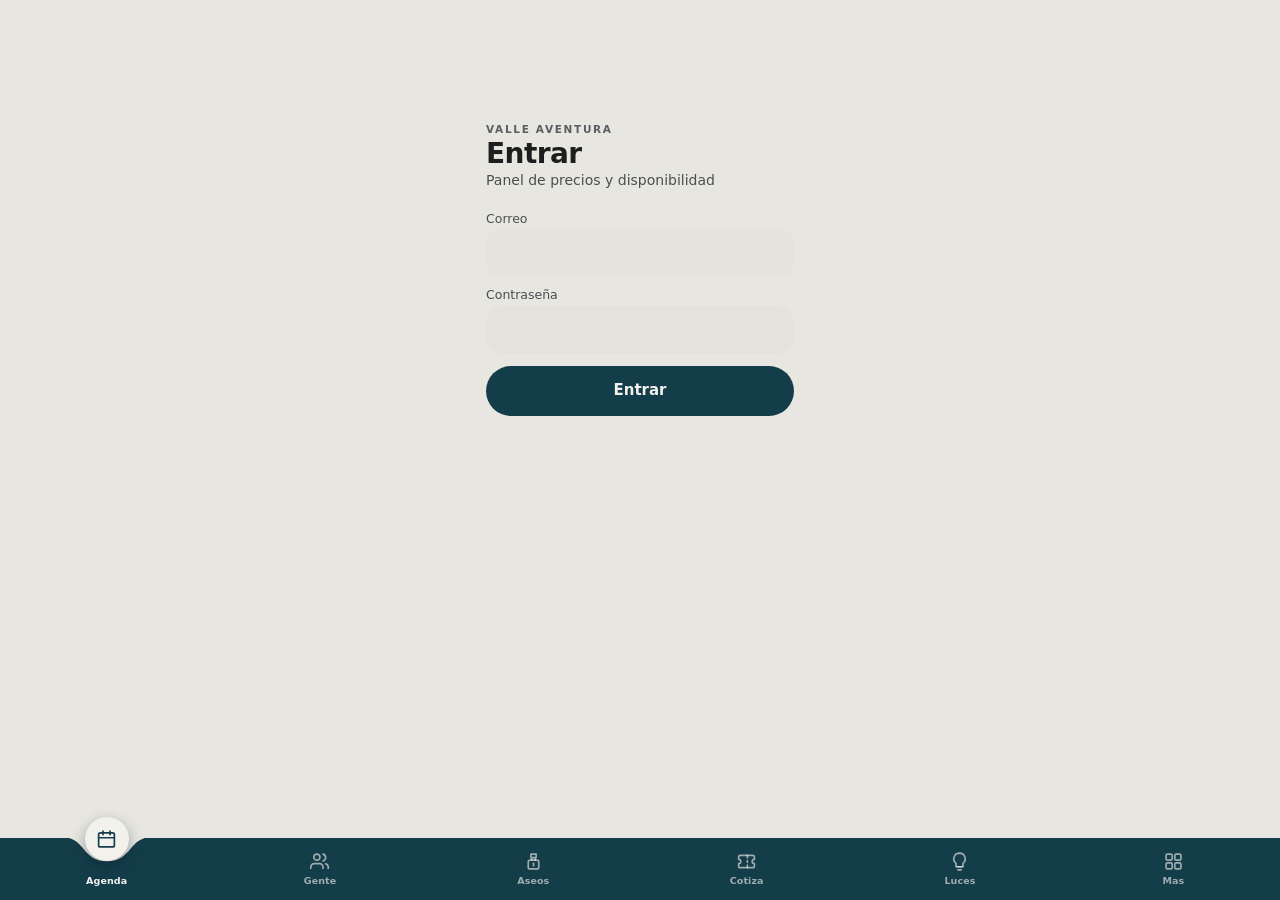
<file: index.html>
<!doctype html>
<html lang="es">
<head>
<meta charset="utf-8">
<meta name="viewport" content="width=device-width, initial-scale=1, viewport-fit=cover">
<meta name="theme-color" content="#E4EDE1">
<meta name="apple-mobile-web-app-capable" content="yes">
<meta name="apple-mobile-web-app-status-bar-style" content="default">
<title>Valle Aventura · Panel</title>
<link rel="manifest" href="manifest.webmanifest">
<!-- El `?v=` no es decoración: es lo único que la caché del teléfono no puede
     ignorar. Sin él, el service worker servía a veces el código de hace tres
     despliegues y el panel quedaba con mitad nuevo y mitad viejo, sin avisar.
     Al cambiar el número cambia la dirección, y una dirección nueva no está en
     ninguna caché. Se sube junto con `LZ_VER` de `luces.js`, que lo enseña en
     una esquina del mapa para poder comprobarlo de un vistazo. -->
<link rel="stylesheet" href="tokens.css?v=38">
<link rel="stylesheet" href="styles.css?v=38">
<!-- El pallet va en su propio archivo por tamaño, no por color: consume
     los mismos tokens que el resto, así que la paleta se sigue cambiando
     desde tokens.css y nada más. -->
<link rel="stylesheet" href="pallet.css?v=38">
</head>
<body>
<!--
TESIS: Una herramienta de montaña que se usa de pie, con una mano y a veces al
sol. No es un dashboard: no hay nada que "monitorizar", hay cosas que hacer hoy.
Rechaza la tarjeta blanca con acento azul de Guesty y Smoobu, y rechaza la app
verde de naturaleza que la palabra "montaña" hace escribir sola.

MUNDO PROPIO: Fondo #E7E6E0 y tarjetas crema #F2F1EC a 24 px de radio con una
sombra suave. UN SOLO ACENTO, el teal #143D4A, con su piel pálida #DDE7EA para
los fondos. Píldoras de 46 px, campos de 48 sobre #E4E3DC, rótulos de sección en
versalitas de 10.5 px con .16em de tracking. Tipografía del sistema, siempre.

No hay color de alarma en esta paleta: lo urgente se dice con peso y con la
palabra, y borrar lleva el color solo en la letra, nunca en un fondo rojo. Los
colores de marca (WhatsApp, Airbnb, Instagram) existen únicamente dentro de la
insignia de su canal, jamás como fondo de una acción.

HISTORIA: Ves quién entra y quién sale hoy, tocas una fecha para mirar cómo
viene, y anotas la reserva con quién es, por dónde llegó y qué pagó.

PRIMER VIEWPORT: Hoy arriba, en un solo bloque con los tres grupos. El
calendario debajo, con tres rayas por día —una por cabaña, siempre en el mismo
orden—. La acción primaria (+ Reservar) aparece al tocar un día, no antes.

REGLAS QUE NO SE NEGOCIAN
  · Ningún vacío se deja en blanco: siempre dice por qué está vacío. Un hueco
    mudo no se distingue de un fallo, y aquí uno escondió un error durante meses.
  · Cada sección de Finanzas nombra el mes del que habla.
  · Cualquier capa a pantalla completa va por encima de `nav.tabs` (z-index 70)
    y además la esconde: si no, se come los últimos 62 px, que es donde está el
    botón que cierra la acción.
  · Se mide en 390×844. En ancho de escritorio la hoja se centra por media query
    y los fallos de la barra no se reproducen.
  · Cero emojis. Iconos de Lucide, trazo 1.9.

DE DÓNDE SALE: Claude Design, 1-sep-2026. Las 60 pantallas dibujadas y medidas
están en `panel-rediseno/panel.html`, y sus tokens en `panel-rediseno/base.css`
— que es de donde vino `tokens.css`. Ahí se mira antes de inventar un valor.
-->

<!-- ── Login ─────────────────────────────────────────────────────────────── -->
<!-- La misma cabecera de las pantallas de dentro (marca / título / subtítulo
     en columna, lámina `#entrar` de panel-rediseno): que entrar se parezca a
     estar dentro es lo que hace que no se sienta un formulario prestado. -->
<div id="login" class="login" hidden>
  <div class="cabecera-txt">
    <span class="marca">Valle Aventura</span>
    <h1 class="titulo">Entrar</h1>
    <p class="sub subtitulo">Panel de precios y disponibilidad</p>
  </div>
  <div id="login-error" class="aviso error" hidden></div>
  <form id="form-login">
    <div class="campo">
      <label for="email">Correo</label>
      <input type="email" id="email" autocomplete="username" required>
    </div>
    <div class="campo">
      <label for="clave">Contraseña</label>
      <input type="password" id="clave" autocomplete="current-password" required>
    </div>
    <button class="ancho alto" type="submit">Entrar</button>
  </form>
</div>

<!-- ── Aplicación ────────────────────────────────────────────────────────── -->
<div id="app" hidden>
  <header>
    <h1>Valle Aventura</h1>
    <p id="sub-header">Precios y disponibilidad<span id="version-panel" style="opacity:.45;font-size:10px;margin-left:8px"></span></p>
  </header>

  <main>
    <!-- CALENDARIO -->
    <section id="vista-calendario">
      <!-- Lo primero de la pantalla es el día de hoy: quién llega, quién se va
           y quién se queda. Es lo que se mira al abrir el panel en la mañana, y
           tenerlo que buscar en el calendario era un paso de más. -->
      <h2 class="titulo-seccion" id="titulo-hoy">Hoy</h2>
      <div id="movimiento-hoy"></div>


      <div class="tarjeta">
        <!-- Mes para planificar, semana para trabajar: la cuadrícula responde
             "¿queda algo el 22?" y la lista vertical responde "¿cómo viene esta
             semana?". Son dos preguntas distintas, no dos gustos.
             El filtro de cabaña va aquí y no en su propia tarjeta: está en "Las
             3" el 95% del tiempo, y una tarjeta entera para eso empujaba el
             calendario media pantalla hacia abajo. -->
        <div class="fila-vistas">
          <div class="segmentado" role="tablist">
            <button type="button" role="tab" data-cal="mes"    aria-selected="true">Mes</button>
            <button type="button" role="tab" data-cal="semana" aria-selected="false">Semana</button>
          </div>
          <select id="sel-cabana" aria-label="Filtrar por cabaña"></select>
        </div>
        <div class="mes-nav">
          <button type="button" id="mes-antes" aria-label="Anterior">‹</button>
          <span class="titulo" id="mes-titulo"></span>
          <button type="button" id="mes-despues" aria-label="Siguiente">›</button>
        </div>
        <div class="grilla" id="grilla-dow"></div>
        <div class="grilla" id="grilla-dias"></div>
        <div id="lista-semana" hidden></div>
        <div class="leyenda" id="leyenda-una" hidden>
          <span><i style="background:var(--ocupado)"></i>Bloqueado por ti</span>
          <span><i style="background:var(--airbnb)"></i>Airbnb</span>
          <span><i style="background:var(--parcial)"></i>Seleccionado</span>
          <span><i class="pt-hoy"></i>Hoy</span>
        </div>
        <!-- La leyenda explica las RAYAS, que es lo que ahora hay que saber
             leer: cada día lleva una por cabaña y siempre en el mismo orden,
             así una estadía se sigue a lo largo de la semana. Antes describía
             solo el color de fondo del día, que ya no es el dato principal. -->
        <div class="leyenda" id="leyenda-conjunto">
          <span><i class="raya-ley libre"></i>Libre</span>
          <span><i class="raya-ley ocupada"></i>Ocupada</span>
          <span><i class="raya-ley airbnb"></i>Airbnb</span>
          <span><i class="pt-hoy"></i>Hoy</span>
          <span class="leyenda-nota">Tres rayas por día: Shangri-la, El Chueco, Nevados</span>
        </div>
      </div>

      <!-- Barra del día: tocar el calendario es MIRAR, no reservar. Muestra
           cómo está ese día; reservar empieza con el botón +, y recién ahí se
           pide el día de salida. -->
      <div class="tarjeta barra-sel" id="caja-seleccion" hidden>
        <div class="cabecera-sel">
          <p id="texto-seleccion"></p>
          <button type="button" class="mas" id="btn-modo-reserva">
            <span aria-hidden="true">+</span> Reservar
          </button>
        </div>
        <div class="fila" id="acciones-sel" hidden>
          <button type="button" class="secundario" id="btn-limpiar-sel">Cancelar</button>
          <button type="button" id="btn-buscar-disp">Buscar disponibilidad</button>
        </div>
        <!-- Lo que ya está tomado en esas fechas, y por quién. Se ve sin tener
             que buscar: si falla la que el cliente pidió, la respuesta ("está
             tomada hasta el 18") ya está en pantalla. -->
        <div class="ocupadas" id="ocupadas-sel" hidden></div>
      </div>
      <!-- Aquí vivía "Reservas de este mes". Se quitó: ocupaba el 38% de la
           pantalla listando por tercera vez lo mismo que ya muestran la vista
           Semana (por día, con entrada y salida) y las ocupadas del día. -->
    </section>

    <!-- ASEOS -->
    <!-- La pantalla de quien cuida las cabañas, no la de quien vende. Lo que
         necesita es una lista de qué hay que limpiar y cuándo, no un
         calendario: por eso va desde hoy hacia adelante y no por meses. -->
    <!-- Quien esta alojado ahora, y todo lo que pide desde la app.
         Va antes que Aseos porque es lo unico de aqui que exige respuesta:
         un huesped esperando pellet un domingo por la noche no puede quedar
         detras de la planilla de limpieza. -->
    <section id="vista-huespedes" hidden>
      <h2 class="titulo-seccion">Alojados ahora</h2>
      <div id="hu-alojados" class="hu-lista"></div>

      <!-- Los que ya pagaron pero todavia no llegan. Van aparte de "alojados"
           porque lo que se hace con ellos es otra cosa: confirmarles la reserva,
           no atenderlos. Sin esta lista, el boton de confirmar solo servia para
           gente que ya estaba durmiendo en la cabana. -->
      <h2 class="titulo-seccion" style="margin-top:26px">Llegan pronto</h2>
      <div id="hu-porllegar" class="hu-lista"></div>

      <h2 class="titulo-seccion" style="margin-top:26px">Solicitudes</h2>
      <div id="hu-filtros" class="hu-filtros">
        <button type="button" data-filtro="pendientes" aria-selected="true">Pendientes</button>
        <button type="button" data-filtro="todas"      aria-selected="false">Todas</button>
      </div>
      <div id="hu-solicitudes" class="hu-lista"></div>
    </section>

    <!-- LUCES -->
    <!-- Destino propio, no un bloque dentro de Agenda. Es una pantalla a la que
         se VA: se abre para encender o apagar algo, no de pasada mientras se
         mira quién llega, y mezclada con la agenda del día estorbaba las dos.
         La tinaja aparece aquí también aunque se encienda sola: hay noches en
         que se usa sin turno, y no tener el botón obliga a subir a la máquina.
         Lo arma entero el JS: qué cabañas salen depende de qué se etiquetó. -->
    <section id="vista-luces" hidden></section>

    <!-- Ajustes de notificaciones. Vive aqui y no en un menu escondido porque
         es lo primero que hay que hacer al instalar el panel en un telefono
         nuevo, y porque apagar una categoria tiene que ser facil. -->
    <section id="vista-cotizaciones" hidden>
      <div id="aviso-cotizaciones-top"></div>
      <div class="tarjeta">
        <h2>Cotizaciones</h2>
        <p class="nota-campo">
          Para el precio que cierras por WhatsApp. Se genera un código
          y el cliente paga online con ese valor.
        </p>
        <div id="lista-cotizaciones"></div>
        <div id="aviso-cotizaciones"></div>
        <!-- Es LA acción de esta pantalla, así que va en primario. En gris
             competía con las tarjetas y no se distinguía de un dato más. -->
        <button class="ancho alto" type="button" id="btn-nueva-cotizacion">
          + Nueva cotización
        </button>
      </div>
    </section>

    <section id="vista-avisos" hidden></section>

    <!-- Que ha hecho Atlas con las reservas de Airbnb. Se pinta entera
         desde app.js, igual que Luces y Avisos. -->
    <section id="vista-atlas" hidden></section>

    <section id="vista-aseos" hidden>
      <h2 class="titulo-seccion">Aseos · próximos 30 días</h2>
      <div class="tarjeta"><div id="tl-aseos"></div></div>
      <div id="lista-aseos"></div>
    </section>

    <!-- TAREAS -->
    <!-- Lo que nadie deduce de una reserva: comprar pellet, revisar la caldera.
         Una sola tarjeta: el filtro va arriba porque manda sobre las dos listas
         que tiene debajo, y las hechas de la semana se quedan a la vista para
         poder desmarcar lo que se dio por hecho por error. -->
    <section id="vista-tareas" hidden>
      <h2 class="titulo-seccion">Tareas</h2>
      <div class="tarjeta">
        <div class="ta-cabecera">
          <select id="ta-filtro" aria-label="Filtrar por cabaña">
            <option value="todas">Todas</option>
          </select>
          <button type="button" id="btn-nueva-tarea">Nueva tarea</button>
        </div>
        <div id="ta-aviso"></div>
        <div id="ta-pendientes"></div>
        <div id="ta-bloque-hechas" hidden>
          <h3 class="ta-hechas-titulo">Hechas · últimos 7 días</h3>
          <div id="ta-hechas"></div>
        </div>
      </div>
    </section>

    <!-- FINANZAS -->
    <section id="vista-finanzas" hidden>
      <div class="tarjeta">
        <h2 id="titulo-finanzas">Del mes</h2>
        <div id="resumen-finanzas"></div>
      </div>
      <div class="tarjeta">
        <h2 id="titulo-tinaja">Tinaja</h2>
        <div id="tinaja-finanzas"></div>
      </div>
      <!-- Pellet. Va en Finanzas porque es gasto, pero la cifra que más se mira
           no es la plata: es cuántos sacos quedan en bodega. -->
      <div class="tarjeta">
        <h2>Pellet en bodega</h2>
        <div id="pellet-bodega"></div>
        <div class="fila" style="margin-top:var(--e4)">
          <button type="button" class="secundario" id="btn-contar-pellet">Contar bodega</button>
          <button type="button" id="btn-mover-pellet">Anotar sacos</button>
        </div>
      </div>

      <div class="tarjeta">
        <h2 id="titulo-pellet-mes">Pellet por cabaña</h2>
        <div id="pellet-cabanas"></div>
      </div>

      <div class="tarjeta">
        <h2 id="titulo-canales">Por dónde entró</h2>
        <div id="canales-finanzas"></div>
      </div>
    </section>

    <!-- TARIFAS -->
    <section id="vista-tarifas" hidden>
      <div id="aviso-tarifas"></div>

      <div class="tarjeta">
        <h2>Valor base</h2>
        <div class="campo">
          <label for="precio-base">Valor base (hasta <span id="lbl-incluidas">5</span> personas)</label>
          <input type="number" id="precio-base" inputmode="numeric" step="1000">
        </div>
        <div class="campo">
          <label for="persona-extra">Por cada persona adicional</label>
          <input type="number" id="persona-extra" inputmode="numeric" step="500">
        </div>
        <p class="nota-campo">
          Se mantiene aunque vengan menos personas.
        </p>
        <p class="nota-campo" id="nota-base"></p>
        <button class="ancho" type="button" id="btn-guardar-precio">Guardar</button>
      </div>

      <div class="tarjeta">
        <h2>Temporadas</h2>
        <p class="nota-campo">
          Se repiten todos los años. Las fechas que no cubra
          ninguna se cobran al valor base.
        </p>
        <div id="barra-anio"></div>
        <div id="lista-temporadas"></div>
        <div id="aviso-temporadas"></div>
        <button class="secundario ancho" type="button" id="btn-nueva-temporada">
          Añadir temporada
        </button>
      </div>



      <div class="tarjeta">
        <h2>Reglas</h2>
        <div class="fila">
          <div class="campo">
            <label for="min-noches">Mínimo de noches</label>
            <input type="number" id="min-noches" inputmode="numeric" min="1">
          </div>
          <div class="campo">
            <label for="anticipo">Anticipo (%)</label>
            <input type="number" id="anticipo" inputmode="numeric" min="0" max="100">
          </div>
        </div>
        <div class="fila">
          <div class="campo">
            <label for="personas-incluidas">Personas incluidas</label>
            <input type="number" id="personas-incluidas" inputmode="numeric" min="1">
          </div>
          <div class="campo">
            <label for="check-in">Check-in</label>
            <input type="time" id="check-in">
          </div>
        </div>
        <div class="fila">
          <div class="campo">
            <label for="check-out">Check-out</label>
            <input type="time" id="check-out">
          </div>
          <div class="campo">
            <label for="edad-nino">Niño hasta los</label>
            <input type="number" id="edad-nino" inputmode="numeric" min="0" max="17">
          </div>
        </div>
        <p class="lista-vacia" style="padding:0;text-align:left;margin-bottom:var(--e3)">
          Los niños de esa edad o menos ocupan lugar pero no pagan recargo.
          Las mascotas no cobran ni ocupan capacidad.
        </p>
        <div class="fila">
          <div class="campo">
            <label for="precio-tinaja">Tinaja (por estadía)</label>
            <input type="number" id="precio-tinaja" inputmode="numeric" step="1000">
          </div>
          <div class="campo">
            <label for="tinaja-horas">Dura (horas)</label>
            <input type="number" id="tinaja-horas" inputmode="numeric" min="1" max="12">
          </div>
        </div>
        <p class="lista-vacia" style="padding:0;text-align:left;margin-bottom:var(--e3)">
          Hay una sola tinaja para las tres cabañas: al reservar un turno el panel
          avisa si se pisa con otro.
        </p>
        <button class="ancho" type="button" id="btn-guardar-reglas">Guardar reglas</button>
      </div>

      <!-- El cotizador vive aquí y ya no es una pestaña propia: no es un sitio
           al que se va, es la forma de comprobar que lo de arriba quedó bien
           cargado. Y para responder un precio, el calendario ya cotiza en tres
           toques sin guardar nada. -->
      <div class="tarjeta">
        <h2>Probar un precio</h2>
        <p class="lista-vacia" style="padding:0 0 var(--e3);text-align:left">
          Calcula igual que el bot de WhatsApp. Sirve para comprobar un precio
          antes de que lo diga él.
        </p>
        <div class="campo">
          <label for="cot-cabana">Cabaña</label>
          <select id="cot-cabana"></select>
        </div>
        <div class="fila">
          <div class="campo">
            <label for="cot-entrada">Entrada</label>
            <input type="date" id="cot-entrada">
          </div>
          <div class="campo">
            <label for="cot-salida">Salida</label>
            <input type="date" id="cot-salida">
          </div>
        </div>
        <div class="fila">
          <div class="campo">
            <label for="cot-adultos">Adultos</label>
            <input type="number" id="cot-adultos" inputmode="numeric" min="1" value="4">
          </div>
          <div class="campo">
            <label for="cot-ninos">Niños (hasta 11)</label>
            <input type="number" id="cot-ninos" inputmode="numeric" min="0" value="0">
          </div>
        </div>
        <button class="ancho" type="button" id="btn-cotizar">Cotizar</button>
      </div>

      <div id="resultado-cotizacion"></div>
    </section>
  </main>


  <!-- ── Ventana de reserva ──────────────────────────────────────────────── -->
  <!-- Un solo contenedor para los dos pasos: elegir cabaña, y luego los datos.
       El contenido lo arma el JS para que nunca se vean los dos a la vez. -->
  <div class="modal" id="modal" hidden>
    <div class="modal-caja" role="dialog" aria-modal="true" aria-labelledby="modal-titulo">
      <div class="modal-cabecera">
        <div style="min-width:0">
          <h3 id="modal-titulo"></h3>
          <p id="modal-sub"></p>
        </div>
        <button type="button" class="cerrar" id="modal-cerrar" aria-label="Cerrar">×</button>
      </div>
      <div class="modal-cuerpo" id="modal-cuerpo"></div>
    </div>
  </div>

  <!-- Cuatro destinos, uno por trabajo: lo que pasa, lo que hay que limpiar, lo
       que entró y lo que cuesta. El cotizador sigue sin ser un destino: es una
       herramienta de Precios. -->
  <nav class="tabs" role="tablist" aria-label="Secciones">
    <span id="hu-badge" class="hu-badge" hidden></span>
  </nav>
</div>

<script src="config.js?v=38"></script>
<script src="pallet.js?v=38"></script>
<!-- El mapa del complejo, antes que `app.js` para que `LZ` ya exista cuando
     arranca el panel. Es el diseño de Claude Design portado a JavaScript a
     secas: sus estilos y posiciones van tal cual, solo cambia el motor. -->
<script src="luces.js?v=38"></script>
<script src="app.js?v=38"></script>
<script src="menu.js?v=38"></script>
</body>
</html>
</file>
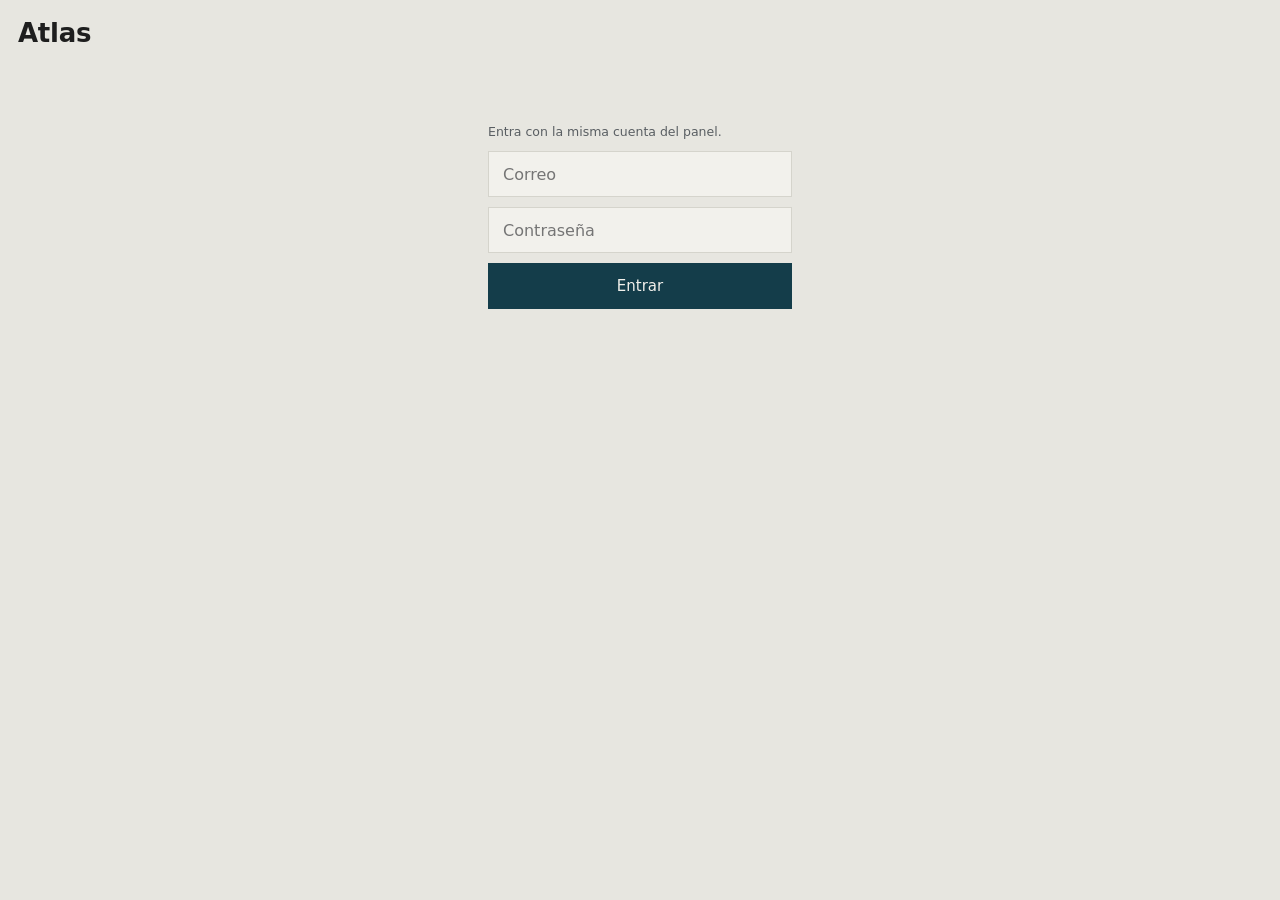
<file: atlas/index.html>
<!doctype html>
<html lang="es">
<head>
<meta charset="utf-8">
<meta name="viewport" content="width=device-width, initial-scale=1, viewport-fit=cover">
<title>Atlas</title>

<!-- `scope` es /atlas/, asi que al instalarla queda como una app aparte del
     panel: icono propio, ventana propia y su propio service worker. Comparten
     dominio y sesion, que es justo lo comodo — se inicia sesion una vez. -->
<link rel="manifest" href="manifest.webmanifest?v=33">
<meta name="theme-color" content="#143D4A">
<meta name="apple-mobile-web-app-capable" content="yes">
<meta name="apple-mobile-web-app-status-bar-style" content="black-translucent">
<meta name="apple-mobile-web-app-title" content="Atlas">
<link rel="apple-touch-icon" href="apple-touch-icon.png">

<!-- La paleta vive en el panel y se lee de ahi. Duplicarla seria tener dos
     identidades visuales que se separan a la primera que alguien retoque una. -->
<link rel="stylesheet" href="../tokens.css?v=33">
<link rel="stylesheet" href="estilos.css?v=33">
</head>
<body>

<header class="cabecera">
  <h1>Atlas</h1>
  <span id="estado-punto" class="punto desconocido" title="Estado"></span>
</header>

<main id="app" hidden>
  <section id="estado" class="tarjeta-estado desconocido">
    <div>
      <b id="estado-titulo">Cargando…</b>
      <div class="sub" id="estado-sub"></div>
    </div>
  </section>

  <!-- Debajo del estado y mas discreto que el: es un ajuste que se toca una
       vez, no una de las dos preguntas que esta pantalla existe para responder.
       Pero va arriba y no al final, porque si no se ve no se activa. -->
  <section id="avisos" class="tarjeta-avisos" hidden>
    <div>
      <b id="avisos-titulo"></b>
      <div class="sub" id="avisos-sub"></div>
    </div>
    <button type="button" id="avisos-boton" hidden></button>
  </section>

  <h2 class="rotulo">Lo que ha hecho</h2>
  <div id="feed" class="feed"></div>
  <p class="nota" id="nota"></p>
</main>

<!-- Entrar. Misma cuenta del panel: si ya iniciaste sesion ahi, esto ni se ve. -->
<form id="entrar" class="entrar" hidden autocomplete="on">
  <p class="sub">Entra con la misma cuenta del panel.</p>
  <input id="correo" type="email" placeholder="Correo" autocomplete="username" required>
  <input id="clave" type="password" placeholder="Contraseña" autocomplete="current-password" required>
  <button type="submit">Entrar</button>
  <p class="error" id="error-entrar" hidden></p>
</form>

<p id="cargando" class="sub centrado">Abriendo…</p>

<script src="../config.js?v=33"></script>
<script src="app.js?v=33"></script>
</body>
</html>
</file>
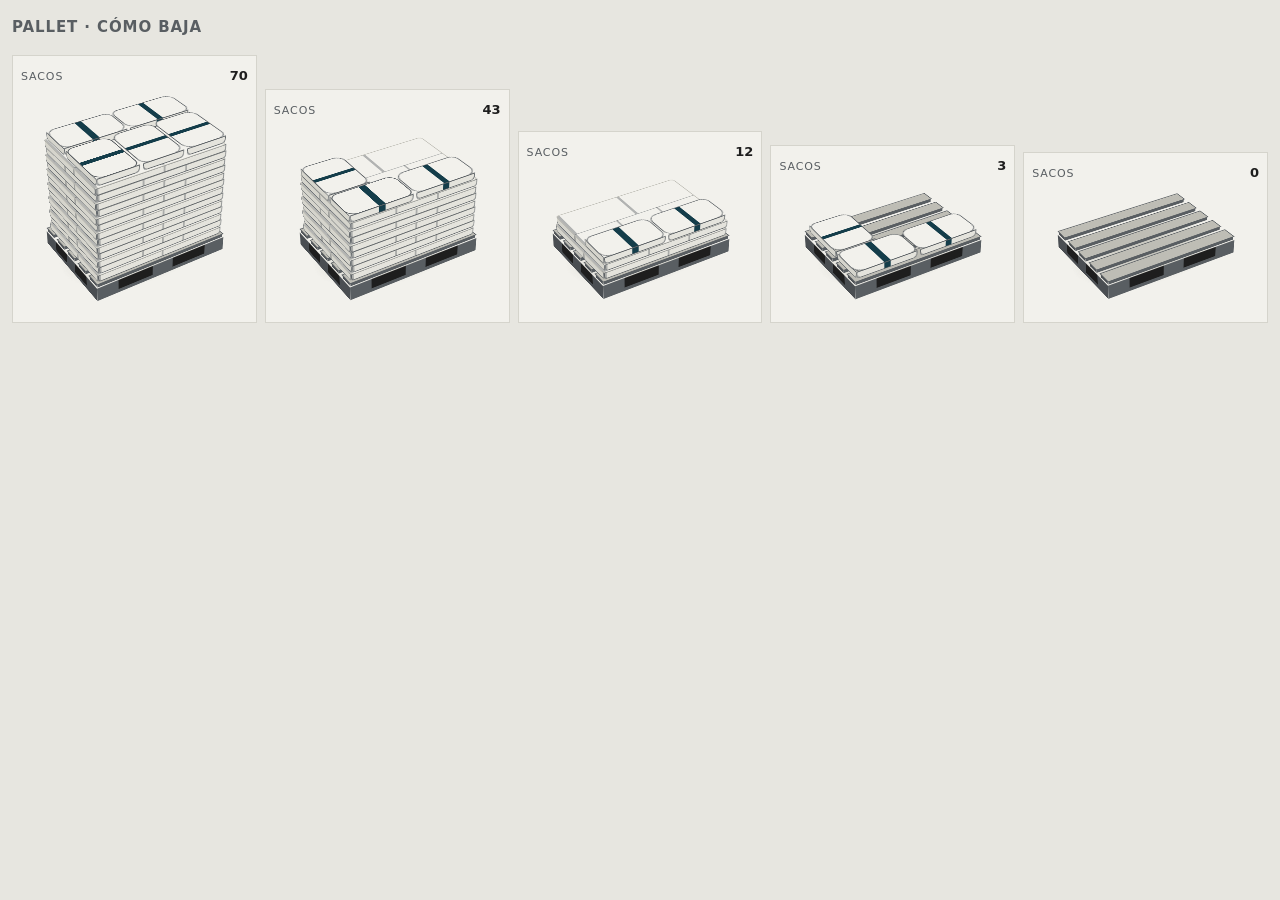
<file: comparar-pallet.html>
<!doctype html>
<html lang="es">
<head>
<meta charset="utf-8">
<meta name="viewport" content="width=device-width, initial-scale=1, viewport-fit=cover">
<title>Pallet · niveles</title>
<link rel="stylesheet" href="tokens.css">
<link rel="stylesheet" href="pallet.css">
<style>
  body{
    margin:0; padding:16px 12px 48px;
    background:var(--papel); color:var(--tinta);
    font:400 15px/1.5 system-ui, -apple-system, sans-serif;
  }
  h1{ font-size:15px; letter-spacing:.06em; text-transform:uppercase; color:var(--tinta-3);
      margin:0 0 16px; font-weight:600; }
  .par{ display:grid; grid-template-columns:repeat(5, 1fr); gap:8px; align-items:end; }
  .caja{ background:var(--hoja); border:1px solid var(--raya); border-radius:var(--radio);
         padding:10px 8px 8px; }
  .cab{ display:flex; justify-content:space-between; align-items:baseline;
        font-size:11px; letter-spacing:.08em; text-transform:uppercase;
        color:var(--tinta-3); margin-bottom:4px; }
  .cifra{ font-size:13px; font-weight:700; color:var(--tinta); letter-spacing:0; }
</style>
</head>
<body>

<h1>Pallet · cómo baja</h1>
<div id="salida"></div>

<script src="pallet.js"></script>
<script>
  const NIVELES = [70, 43, 12, 3, 0];
  document.getElementById('salida').innerHTML = `<div class="par">` + NIVELES.map(n => `
      <div class="caja">
        <div class="cab"><span>sacos</span><span class="cifra">${n}</span></div>
        ${palletHTML(n, 70)}
      </div>`).join('') + `</div>`;
</script>
</body>
</html>
</file>
<file: tokens.css>
/* ============================================================================
   Valle Aventura — panel. Lenguaje nuevo (Claude Design, 1-sep-2026).
   ============================================================================
   ESTE ES EL ÚNICO ARCHIVO QUE HAY QUE TOCAR PARA CAMBIAR LA IDENTIDAD VISUAL.

   Copiado literal de `base.css` en panel-rediseno: fondo crudo `#E7E6E0`,
   tarjetas color hueso `#F2F1EC` a 24px de radio, un solo acento teal
   `#143D4A`. Ningún valor de aquí se inventa: sale de una pantalla ya
   aprobada.

   El bloque de COMPATIBILIDAD de más abajo existe por una razón concreta:
   `pallet.css` (el pallet 3D del pellet, que se conserva tal cual) y las
   plantillas que `app.js` sigue escribiendo con cadenas de texto usan los
   NOMBRES del lenguaje anterior (`--timbre`, `--raya`, `--ocupado`...). Este
   encargo no toca esos archivos, así que sus variables tienen que seguir
   existiendo — apuntando siempre al mismo valor nuevo, nunca a uno propio.
   ============================================================================ */

:root {
  /* ── Superficies ──────────────────────────────────────────────────────── */
  --lienzo:      #D9D8D1;   /* fuera del teléfono */
  --fondo:       #E7E6E0;   /* la pantalla */
  --hoja:        #F2F1EC;   /* la tarjeta */
  --hoja-2:      #E4E3DC;   /* relleno secundario: campos, píldoras apagadas */
  --borde:       #D5D4CC;
  --borde-suave: #E4E3DC;

  /* ── Tinta ────────────────────────────────────────────────────────────── */
  --tinta:       #1E1E1E;
  --tinta-2:     #4A4E52;
  --tinta-3:     #595E62;
  --tinta-off:   #8A8E92;   /* placeholder */
  --apagado:     #BEBDB5;   /* barra sin datos, check sin marcar */
  --tinta-sobre-teal: var(--hoja);   /* texto claro sobre el acento */

  /* ── Acento — uno solo ────────────────────────────────────────────────── */
  --teal:        #143D4A;
  --teal-medio:  #2E6377;
  --teal-claro:  #3D7186;
  --teal-piel:   #DDE7EA;   /* fondo pálido del acento */

  /* ── Canales. Son marcas ajenas, no paleta: solo se usan en su insignia. */
  --airbnb:      #FF5A5F;
  --whatsapp:    #25D366;
  --web:         #1B7FC4;

  /* ── Peligro. Solo texto o contorno, nunca un fondo: borrar no se anuncia
     con una mancha. */
  --peligro:     #8C3A2E;

  --sombra:      0 1px 0 rgba(30,30,30,.04), 0 6px 18px rgba(30,30,30,.06);
  --sombra-hoja: 0 -8px 30px rgba(30,30,30,.18);
  --velo:        rgba(30,30,30,.36);

  --r-tarjeta: 24px;
  --r-campo:   16px;
  --r-hoja:    30px;

  /* ── Ritmo ────────────────────────────────────────────────────────────── */
  /* `base.css` no impone una escala de espaciado —cada pantalla lleva su
     medida exacta en línea— pero varias plantillas de `app.js` sí componen
     estilos con `var(--e2)`…`var(--e5)` (por ejemplo, los separadores de los
     pasos de una reserva). La escala se conserva porque nada en el diseño
     nuevo la contradice: el aire de sus tarjetas usa múltiplos de 4. */
  --e1: 4px;  --e2: 8px;  --e3: 12px;  --e4: 16px;
  --e5: 24px; --e6: 32px; --e7: 48px;

  --toque: 46px;   /* alto mínimo de botón y de blanco de toque */
  /* El campo NO mide lo mismo que el botón: 48 contra 46. Es la medida del
     diseño y se nota al apilarlos, así que va en su propio token en vez de
     reutilizar --toque. */
  --campo-alto: 48px;

  /* ── Tipografía ───────────────────────────────────────────────────────── */
  /* Pila del sistema para todo: el lenguaje nuevo no separa un display de un
     texto — versalitas y peso son lo que da carácter, no una fuente aparte. */
  --fuente:        system-ui, -apple-system, "Segoe UI", Roboto, sans-serif;
  --fuente-titulo: system-ui, -apple-system, "Segoe UI", Roboto, sans-serif;
  --fuente-mono:   ui-monospace, "SF Mono", Menlo, Consolas, monospace;

  /* ==========================================================================
     COMPATIBILIDAD — nombres del lenguaje anterior que archivos fuera de este
     encargo (`pallet.css`, `index.html`, las plantillas de `app.js`) siguen
     escribiendo tal cual. No se renombran esos sitios: se les sigue dando de
     comer aquí, con el valor que les toca en la paleta nueva.
     ========================================================================== */
  --papel:         var(--fondo);          /* sin uso detectado hoy; se deja por si acaso */
  --raya:          var(--borde);          /* pallet.css */
  --raya-fuerte:   var(--apagado);        /* pallet.css, index.html (leyenda del calendario) */
  --timbre:        var(--teal);           /* pallet.css */
  --timbre-claro:  var(--teal-medio);
  --timbre-lavado: var(--teal-claro);
  --timbre-palido: var(--teal-piel);

  /* Los tres estados de ocupación que `index.html` pinta a mano en la
     leyenda del calendario (`style="background:var(--ocupado)"` y compañía),
     y que las clases `.dia`/`.tl-barra` de `styles.css` también usan: sin
     fila propia en el lenguaje nuevo — el que hay para "ya no pide nada" es
     el relleno secundario, y el de "aún pide algo" es la piel del acento. */
  --ocupado:    var(--hoja-2);
  --ocupado-tx: var(--tinta-2);
  --parcial:    var(--teal-piel);

  --ok: var(--teal);   /* un solo acento: lo resuelto también es teal */

  /* `app.js` escribe `var(--tx-2)` y `var(--tx-3)` en varias plantillas en
     línea (el detalle de una reserva, el texto de un bloqueo). Ese nombre
     nunca estuvo declarado en el tokens.css anterior, así que ese texto salía
     sin color propio — un olvido de antes de este encargo. Se corrige aquí,
     sin tocar `app.js`. */
  --tx-2: var(--tinta-2);
  --tx-3: var(--tinta-3);
}
</file>
<file: styles.css>
/* ============================================================================
   Valle Aventura — panel. Mobile-first (~390px). Todo el color vive en
   tokens.css.
   ============================================================================
   Lenguaje nuevo (Claude Design, 1-sep-2026): fondo crudo, tarjetas color
   hueso a 24px de radio con sombra suave, un solo acento teal con su piel
   pálida. Nada de aquí se inventa — los valores exactos, los radios y las
   combinaciones de color salen de `base.css` y de las pantallas ya aprobadas
   en `panel-rediseno/panel.html`.

   LA REGLA QUE MANDA: `app.js` pinta con cadenas de texto — no hay
   plantillas — así que cada nombre de clase de aquí abajo es intocable. Este
   archivo traduce esas clases al lenguaje nuevo; no las renombra ni les
   cambia el marcado.
   ============================================================================ */

* { box-sizing: border-box; margin: 0; padding: 0; -webkit-tap-highlight-color: transparent; }

html { background: var(--fondo); }

/* El rebote de iOS es lo que descolocaba la barra. Al llegar al final, Safari
   estira la página y se lleva con ella TODO lo anclado al viewport: la barra de
   abajo subía y la cabecera pegajosa se iba por arriba. No es que la barra se
   mueva sola — es que la página sigue moviéndose cuando ya no queda nada que
   desplazar. Sin rebote, no hay a dónde arrastrarla. */
html, body { overscroll-behavior-y: none; }

/* Los enlaces son casi siempre teléfonos: van en el teal del acento. */
a { color: var(--teal); text-decoration: none; border-bottom: 1px solid color-mix(in srgb, var(--teal) 35%, transparent); }

body {
  font-family: var(--fuente);
  background: var(--fondo);
  color: var(--tinta);
  font-size: 15px;
  line-height: 1.5;
  -webkit-font-smoothing: antialiased;
  /* El colchón de abajo lo pone la sección "La barra", más al fondo de este
     archivo: tiene que sumar también lo que la burbuja sobresale por encima
     del riel, y aquí no se conoce esa medida todavía. */
}

/* ── Cabecera ─────────────────────────────────────────────────────────────── */
/* `<header>` es marcado fijo de `index.html`: no lleva la estructura de
   `.cabecera` de las pantallas nuevas (marca / título / subtítulo en
   columna), así que se traduce el PESO de esa cabecera —título grande,
   subtítulo apagado, sin tarjeta ni cristal— en vez de perseguir su marcado. */
header {
  background: var(--fondo);
  color: var(--tinta);
  padding: calc(var(--e4) + env(safe-area-inset-top)) var(--e4) var(--e3);
  position: sticky; top: 0; z-index: 5;
  border-bottom: 1px solid transparent;
}
header h1 { font: 700 20px/1.1 var(--fuente-titulo); letter-spacing: -.01em; }
header p  { font-size: 12.5px; color: var(--tinta-3); margin-top: 2px; }

/* ── Estructura ───────────────────────────────────────────────────────────── */
main    { padding: var(--e4); max-width: 560px; margin: 0 auto; }
section[hidden] { display: none; }
/* `display` en el CSS pisa al atributo `hidden` del HTML: sin esta regla dos
   bloques que se alternan (leyendas, filtros) se ven a la vez. Vale para
   cualquier elemento con display propio. */
[hidden] { display: none !important; }

/* ── Tarjeta ──────────────────────────────────────────────────────────────── */
/* La tarjeta crema del lenguaje nuevo: sin borde, con la sombra suave que le
   da el desprendimiento del fondo en vez de un filete. */
.tarjeta {
  background: var(--hoja);
  border-radius: var(--r-tarjeta);
  padding: var(--e4);
  margin-bottom: var(--e4);
  box-shadow: var(--sombra);
}
/* El rótulo de sección, aplicado al `<h2>` plano que ya escribe `app.js`
   dentro de cada tarjeta ("Del mes", "Tinaja", "Reglas"...). */
.tarjeta > h2 {
  font: 800 10.5px/1 var(--fuente); text-transform: uppercase; letter-spacing: .16em;
  color: var(--tinta-3); margin-bottom: var(--e3);
}

/* ── Controles ────────────────────────────────────────────────────────────── */
label { display: block; font: 500 12.5px/1 var(--fuente); color: var(--tinta-2); margin-bottom: var(--e1); }

input, select, button, textarea {
  font-family: inherit; font-size: 16px; /* 16px evita el zoom automático de iOS */
  min-height: var(--toque);
  border-radius: var(--r-campo);
}

input, select, textarea {
  width: 100%;
  min-height: var(--campo-alto);
  background: var(--hoja-2);
  border: 0;
  color: var(--tinta);
  padding: 0 var(--e3);
}
textarea { padding: var(--e3); min-height: 96px; line-height: 1.4; resize: none; }
input::placeholder, textarea::placeholder { color: var(--tinta-off); font-weight: 400; }
input:focus, select:focus, textarea:focus {
  outline: 2px solid var(--teal); outline-offset: 1px;
}

.campo { margin-bottom: var(--e3); }
.fila  { display: flex; gap: var(--e2); }
.fila > * { flex: 1; min-width: 0; }

/* El botón, en píldora de 46px. `app.js` no escribe `.btn`: el botón suelto
   YA es la acción primaria, igual que en el lenguaje nuevo. */
/* Solo `min-height`, nunca `height`: un `<button>` bare en este panel no es
   siempre una píldora — también es la celda de un día, la fila de "Hoy" o la
   barra de la línea de tiempo, y esas necesitan su propio alto de contenido
   o su `aspect-ratio`. Con `height` fijo aquí, todas quedaban aplastadas o
   estiradas a 46px sin importar lo que dijera su propia regla más abajo. */
button {
  display: inline-flex; align-items: center; justify-content: center; gap: 6px;
  border: 0; cursor: pointer;
  min-height: var(--toque); padding: 0 var(--e4);
  border-radius: 999px;
  background: var(--teal); color: var(--hoja);
  font: 600 14px/1 var(--fuente); white-space: nowrap;
  transition: opacity .15s ease, transform .1s ease;
}
button:active   { transform: scale(.985); }
button:disabled { opacity: .45; cursor: default; }
button.ancho    { width: 100%; }
button.secundario { background: var(--hoja-2); color: var(--tinta); }
/* Borrar no lleva fondo: el color va en la letra y el contorno se calla. */
button.peligro  { background: transparent; border: 1.5px solid var(--borde); color: var(--peligro); }

/* ── Calendario ───────────────────────────────────────────────────────────── */
.mes-nav { display: flex; align-items: center; gap: var(--e2); margin-bottom: var(--e3); }
.mes-nav .titulo { flex: 1; text-align: center; font: 700 17px/1 var(--fuente); letter-spacing: -.01em; }
/* 44×44 de verdad: son las dos flechas que más se tocan de toda la app, con una
   mano y en movimiento. */
.mes-nav button {
  min-width: 44px; min-height: 44px; width: 44px; height: 44px; padding: 0;
  background: var(--hoja-2); color: var(--tinta-2); border-radius: 50%;
  font-size: 18px; line-height: 1;
}

.grilla { display: grid; grid-template-columns: repeat(7, 1fr); gap: 5px 4px; }
.grilla .dow {
  text-align: center; font: 600 10px/1 var(--fuente); color: var(--tinta-3);
  text-transform: uppercase; letter-spacing: .06em; padding-bottom: var(--e1);
}
.dia {
  position: relative;
  aspect-ratio: 1; display: flex; align-items: center; justify-content: center;
  border-radius: 14px; font: 500 14px/1 var(--fuente); font-variant-numeric: tabular-nums;
  background: var(--hoja-2); border: 0; color: var(--tinta);
  cursor: pointer; user-select: none; min-height: 0; padding: 0;
}
.dia.vacio    { background: transparent; cursor: default; }
.dia.pasado   { color: var(--tinta-3); opacity: .55; cursor: default; }
/* Sin disponibilidad: el mismo acento a fondo completo, con el número en
   crema — el tratamiento más fuerte de la grilla, porque no queda nada que
   ofrecer. Airbnb se distingue con un anillo de su color por dentro: sigue
   siendo un día lleno, solo que por otra puerta. */
.dia.ocupado  { background: var(--teal); color: var(--hoja); font-weight: 700; }
.dia.airbnb   { background: var(--teal); color: var(--hoja); font-weight: 700;
                box-shadow: inset 0 0 0 2px var(--airbnb); }
.dia.sel      { outline: 2px solid var(--teal); outline-offset: -2px; }
.dia.rango    { background: var(--teal-piel); color: var(--teal); font-weight: 700; }
/* El día de hoy va con un anillo, nunca con un relleno: un relleno chocaría
   con el que ya usan "ocupado" y "parcial", y es justo lo que le pasó a la
   variante en franjas del diseño aprobado — el día de hoy se pinta en teal
   sólido y sus propias marcas de ocupación, del mismo teal, desaparecen
   encima. Aquí el aro compone con cualquier fondo sin taparlo. */
.dia.hoy { box-shadow: inset 0 0 0 2px var(--teal); font-weight: 700; }
.dia.hoy.sel { box-shadow: inset 0 0 0 2px var(--teal), inset 0 0 0 4px var(--hoja); }

/* Vista de conjunto: el día muestra cuántas cabañas quedan. Un día con una sola
   tomada NO es un día ocupado — quedan dos por vender, y pintarlo igual que un
   lleno haría rechazar reservas que sí caben. */
.dia.multi    { flex-direction: column; gap: 1px; line-height: 1.05; }
.dia.parcial  { background: var(--teal-piel); color: var(--teal); font-weight: 700; }
.dia .libres  { font: 700 8.5px/1 var(--fuente); letter-spacing: -.01em; opacity: .85; }
.dia.rango-multi { outline: 2px solid var(--teal); outline-offset: -2px; }

.leyenda { display: flex; flex-wrap: wrap; gap: var(--e2) var(--e4); margin-top: var(--e2); font-size: 11.5px; color: var(--tinta-2); }
.leyenda i { display: inline-block; width: 12px; height: 12px; border-radius: 4px; margin-right: 5px; vertical-align: -2px; }
/* Mismo punto que lleva el día de hoy en el rótulo, para que la leyenda se lea
   sin traducir nada. */
.leyenda i.pt-hoy { width: 6px; height: 6px; border-radius: 50%; background: var(--teal); margin: 0 8px 0 3px; vertical-align: 2px; }

/* ── Mes / Semana ─────────────────────────────────────────────────────────── */
/* El filtro de cabaña comparte fila con el conmutador de vista: es un control
   de la misma cosa (qué se está mirando) y tenerlo en su propia tarjeta
   empujaba el calendario media pantalla hacia abajo. */
.fila-vistas { display: flex; gap: var(--e2); align-items: center; margin-bottom: var(--e3); }
.fila-vistas .segmentado { flex: 1; margin-bottom: 0; }
.fila-vistas select {
  flex: none; width: auto; max-width: 46%; min-height: 42px; height: 42px;
  padding: 0 var(--e5) 0 var(--e4); font-size: 12.5px; border-radius: 999px;
}
.segmentado {
  display: flex; gap: 2px; padding: 3px; margin-bottom: var(--e3);
  background: var(--hoja-2); border-radius: 999px;
}
.segmentado button {
  flex: 1; min-height: 32px; height: 32px; border-radius: 999px; font: 600 12.5px/1 var(--fuente);
  background: transparent; color: var(--tinta-2); padding: 0 10px;
}
.segmentado button[aria-selected="true"] { background: var(--teal); color: var(--hoja); }

/* ── Línea de tiempo ──────────────────────────────────────────────────────── */
/* Una fila por cabaña, una columna por día, y cada estadía es una barra que
   abarca sus noches. Lo que gana frente a una lista por día es la CONTINUIDAD:
   una barra del 13 al 16 se lee entera de un vistazo. */
.tl {
  overflow-x: auto;
  overscroll-behavior-x: contain;      /* no arrastra la página al llegar al borde */
  -webkit-overflow-scrolling: touch;   /* inercia y rebote nativos: no se reimplementan */
  padding-bottom: var(--e2);
}
.tl-cuerpo {
  --w-rotulo: 82px;
  --w-col: 76px;
  position: relative;
  width: max-content;
  min-width: 100%;
}
.tl-fila {
  display: grid;
  grid-template-columns: var(--w-rotulo) repeat(var(--n-dias), var(--w-col));
  align-items: center;
}

/* El rótulo queda fijo al desplazar: sin él, dos columnas más allá ya no se
   sabe de qué cabaña es la barra que se está mirando. */
.tl-rotulo {
  position: sticky; left: 0; z-index: 2;
  background: var(--hoja);
  padding: var(--e2) var(--e2) var(--e2) 0;
  font: 600 12px/1 var(--fuente); color: var(--tinta-2);
  overflow: hidden; text-overflow: ellipsis; white-space: nowrap;
  align-self: stretch; display: flex; align-items: center;
}

.tl-dia {
  display: flex; flex-direction: column; align-items: center; gap: 3px;
  background: transparent; color: var(--tinta-2);
  border-radius: 12px; padding: var(--e2) 0;
  min-height: 0; font-weight: 500;
}
.tl-dow { font: 600 9.5px/1 var(--fuente); text-transform: uppercase; letter-spacing: .08em; color: var(--tinta-3); }
.tl-num { font: 600 16px/1 var(--fuente); font-variant-numeric: tabular-nums; letter-spacing: -.01em; }
.tl-dia.pasado      { opacity: .55; }
/* Relleno de los meses vecinos: están para que la ventana no empiece a mitad de
   semana, no porque pertenezcan al mes que se está mirando. */
.tl-dia.de-otro-mes { opacity: .4; }
/* El día 1 lleva el nombre del mes en vez del día de la semana. */
.tl-dia.cambia-mes .tl-dow { color: var(--teal); font-weight: 700; }
.tl-dia.es-hoy   { color: var(--teal); }
.tl-dia.es-hoy .tl-dow,
.tl-dia.es-hoy .tl-num { color: var(--teal); }
.tl-dia.sel      { box-shadow: inset 0 0 0 2px var(--teal); border-radius: 12px; }
.tl-dia.en-rango { background: var(--teal-piel); border-radius: 12px; }

/* La retícula es un fondo, no celdas: una línea cada columna, empezando
   después del rótulo. */
.tl-datos {
  min-height: 56px;
  background-image: linear-gradient(90deg, var(--borde) 0 1px, transparent 1px);
  background-size: var(--w-col) 100%;
  background-position: var(--w-rotulo) 0;
  background-repeat: repeat-x;
  border-top: 1px solid var(--borde);
}
.tl-cabecera { border-bottom: 1px solid var(--borde); }

/* Medios días: la barra abarca también la columna del día de salida, y aquí se
   le recorta media columna por cada extremo — empieza a mitad del día de
   entrada y termina a mitad del de salida, que es lo que pasa de verdad: se
   van a las 11 y entran a las 16. */
.tl-barra {
  grid-row: 1;
  display: flex; align-items: center; gap: 5px;
  margin-top: 7px; margin-bottom: 7px;
  margin-left: calc(var(--w-col) / 2 + 2.5px);
  margin-right: calc(var(--w-col) / 2 + 2.5px);
  padding: 0 var(--e2);
  min-height: 42px; border-radius: 12px;
  font: 600 12.5px/1 var(--fuente); text-align: left;
  overflow: hidden; white-space: nowrap;
  background: var(--hoja); color: var(--tinta);
  border: 1px solid var(--borde);
}

/* CUÁNTO SE PAGÓ, EN LA BARRA MISMA:
     · vacía    = no ha pagado nada
     · a medias = el anticipo, el 50%
     · llena    = pagado completo
   Un solo acento: la escala va de hoja a teal, sin colores nuevos. */
.tl-barra[data-pagos="0"] { background: var(--hoja); }
.tl-barra[data-pagos="1"] {
  background: linear-gradient(90deg, var(--teal) 0 2%, var(--teal-claro) 34%);
  color: var(--hoja);
  border-color: var(--teal);
}
.tl-barra[data-pagos="2"] {
  background: var(--teal); color: var(--hoja);
  border-color: var(--teal);
}
.tl-barra .tl-nombre { overflow: hidden; text-overflow: ellipsis; }
.tl-barra .insignia  { flex: none; margin: 0; width: 18px; height: 18px; border-radius: 6px; }
.tl-barra .insignia svg { width: 11px; height: 11px; }
/* Un bloqueo no es una venta: no tiene pagos que mostrar, así que se sale de la
   escala y va apagado. */
.tl-barra.es-bloqueo,
.tl-barra.es-bloqueo[data-pagos="0"] {
  background: var(--hoja-2); color: var(--tinta-2);
  border-color: var(--borde); border-style: dashed;
}
/* Cortada por el borde de la ventana: el canto recto avisa que la estadía sigue
   fuera de lo que se está viendo. */
.tl-barra.viene { border-top-left-radius: 0; border-bottom-left-radius: 0; margin-left: 0; }
.tl-barra.sigue { border-top-right-radius: 0; border-bottom-right-radius: 0; margin-right: 0; }
.tl-barra:active { transform: scale(.985); }

/* Las muestras de la leyenda son la barra real en chico. */
.tl-leyenda i { width: 22px; height: 12px; border-radius: 4px; border: 1px solid var(--teal-medio); }
.tl-leyenda i.m0 { background: var(--hoja); }
.tl-leyenda i.m1 { background: linear-gradient(90deg, var(--teal) 0 2%, var(--teal-claro) 34%); border-color: var(--teal); }
.tl-leyenda i.m2 { background: var(--teal); border-color: var(--teal); }

/* Hoy cruza todas las filas: es lo único que une la rejilla en vertical. */
.tl-hoy {
  position: absolute; top: 0; bottom: 0; width: 0;
  left: calc(var(--w-rotulo) + (var(--i) + .5) * var(--w-col));
  border-left: 1.5px solid var(--teal);
  pointer-events: none; z-index: 1;
}
.tl-hoy i {
  position: absolute; top: -3px; left: -4px;
  width: 7px; height: 7px; border-radius: 50%; background: var(--teal);
}

/* ── Barra de selección ───────────────────────────────────────────────────── */
.barra-sel p { font-size: 14px; }
.barra-sel .sub { color: var(--tinta-3); }
.cabecera-sel { display: flex; align-items: flex-start; gap: var(--e3); margin-bottom: var(--e3); }
.cabecera-sel p { flex: 1; min-width: 0; }
button.mas {
  flex: none; height: 42px; min-height: 42px; border-radius: 999px;
  padding: 0 var(--e4); font: 600 13px/1 var(--fuente); display: inline-flex; align-items: center; gap: 5px;
}
button.mas span { font-size: 18px; font-weight: 700; line-height: 1; margin-top: -2px; }

/* ── Lo que ya está tomado ────────────────────────────────────────────────── */
.ocupadas { margin-top: var(--e4); border-top: 1px solid var(--borde-suave); padding-top: var(--e3); }
.titulo-ocupadas {
  font: 800 10.5px/1 var(--fuente); letter-spacing: .14em; text-transform: uppercase;
  color: var(--tinta-3); margin-bottom: var(--e2);
}
.ocupada {
  background: var(--hoja-2); border-radius: var(--r-campo);
  padding: var(--e3); margin-bottom: var(--e2);
}
.ocupada:last-child { margin-bottom: 0; }
.ocupada b { display: block; font: 600 14px/1.2 var(--fuente); color: var(--tinta); }
.ocupada .sub { display: block; font-size: 12.5px; color: var(--tinta-2); margin-top: 2px; }
.ocupada .fechas, .ocupada .sin-icono { padding-left: 25px; }
.ocupada .fechas { color: var(--tinta-3); }
/* Cada reserva es tocable y abre su ficha. */
.reserva-mini {
  display: block; width: 100%; text-align: left; background: transparent; color: inherit;
  border-radius: 12px; padding: var(--e2) 26px var(--e2) var(--e2);
  margin: 2px 0 0 calc(var(--e2) * -1); font-weight: 500; min-height: 0; position: relative;
}
.reserva-mini:hover { background: var(--hoja); }
.reserva-mini .flecha {
  position: absolute; right: var(--e2); top: 50%; transform: translateY(-50%);
  color: var(--tinta-3); font-size: 20px; line-height: 1;
}

/* ── Hoy ──────────────────────────────────────────────────────────────────── */
.ninguna { font-size: 13.5px; color: var(--tinta-2); margin: 0; }

.titulo-seccion {
  font: 800 10.5px/1 var(--fuente); text-transform: uppercase; letter-spacing: .16em;
  color: var(--tinta-3); margin: 0 var(--e1) var(--e3);
}

/* Quien llega, quien se va y quien se queda: tres tarjetas hermanas. El
   lenguaje nuevo no reparte un color por grupo — sigue habiendo un solo
   acento — así que lo que distingue a cada una es un punto pequeño junto a su
   rótulo, en tres pesos del mismo teal: lleno para lo que hay que preparar
   hoy, gastado para lo que ya está resuelto, apagado para lo que solo sigue
   ahí. Es el mismo recurso que usa el diseño aprobado en su lista de "Hoy". */
.grupo-hoy .titulo-ocupadas { display: flex; align-items: center; gap: 7px; }
.grupo-hoy .titulo-ocupadas::before {
  content: ""; width: 7px; height: 7px; border-radius: 50%; flex: none; background: var(--teal);
}
.grupo-hoy.llegan .titulo-ocupadas   { color: var(--tinta); }
.grupo-hoy.sevan .titulo-ocupadas    { color: var(--tinta-2); }
.grupo-hoy.sevan .titulo-ocupadas::before    { background: var(--teal-claro); }
.grupo-hoy.sequedan .titulo-ocupadas { color: var(--tinta-3); }
.grupo-hoy.sequedan .titulo-ocupadas::before { background: var(--apagado); }
.grupo-hoy .fila-reserva:first-of-type { padding-top: 0; }
.pie-hoy {
  margin: calc(var(--e2) * -1) var(--e1) var(--e5);
  font-size: 12.5px; color: var(--tinta-3);
}
/* Se despliega hacia abajo, no en ventana: esta sección se consulta de pasada y
   una ventana que hay que cerrar para seguir mirando estorba. */
.fila-reserva .flecha { transition: transform .18s ease; }
.fila-reserva.abierta { border-bottom: none; }
.fila-reserva.abierta .flecha { transform: rotate(90deg); color: var(--teal); }
/* La huella del detalle: la misma piel pálida del acento, no una tarjeta
   nueva encima de otra. */
.detalle-hoy {
  background: var(--teal-piel);
  padding: var(--e3);
  margin: 0 0 var(--e3);
  border-radius: var(--r-campo);
  animation: despliega .18s ease;
}
.detalle-hoy .linea-detalle { border-top-color: color-mix(in srgb, var(--teal) 18%, transparent); }
.detalle-hoy .linea-detalle:first-child { border-top: none; }
@keyframes despliega { from { opacity: 0; transform: translateY(-6px) } }
.editar-hoy {
  background: transparent; color: var(--teal);
  border: 1px solid color-mix(in srgb, var(--teal) 40%, transparent);
  border-radius: 999px; min-height: 34px; height: 34px; padding: 0 var(--e4);
  font-size: 12.5px; margin-top: var(--e2);
}

/* ── Fila de la lista de "Hoy" ────────────────────────────────────────────── */
.fila-reserva {
  display: flex; align-items: center; justify-content: space-between; gap: var(--e3);
  width: 100%; text-align: left; background: transparent; color: var(--tinta);
  border-bottom: 1px solid var(--borde-suave); border-radius: 0;
  padding: var(--e3) var(--e1); font-weight: 500; min-height: 0; line-height: 1.45;
}
.fila-reserva:last-child { border-bottom: none; }
.fila-reserva:hover      { background: var(--hoja-2); border-radius: var(--r-campo); }
.fila-reserva .flecha    { flex: none; color: var(--tinta-3); font-size: 22px; line-height: 1; }
.ocupada .sub + .sub.fechas + .sub { margin-top: var(--e2); }

/* ── Ventana emergente ────────────────────────────────────────────────────── */
/* Hoja que sube desde abajo: en un teléfono el pulgar llega al borde inferior,
   no al centro de la pantalla. */
.modal {
  position: fixed; inset: 0;
  /* Por encima de `nav.tabs` (70): la barra vive colgada del body y, si la
     hoja quedara por debajo, le comería los últimos 62px — justo donde vive
     el botón que cierra la acción. */
  z-index: 80;
  background: var(--velo);
  backdrop-filter: blur(3px); -webkit-backdrop-filter: blur(3px);
  display: flex; align-items: flex-end; justify-content: center;
  animation: velo .18s ease;
}
@keyframes velo { from { opacity: 0 } }
@keyframes sube {
  from { transform: translateY(22px) scale(.99); opacity: 0; filter: blur(2px); }
}
@keyframes baja {
  to { transform: translateY(22px) scale(.99); opacity: 0; filter: blur(2px); }
}
@keyframes velo-fuera { to { opacity: 0 } }
.modal.cerrando             { animation: velo-fuera .18s ease forwards; }
.modal.cerrando .modal-caja { animation: baja .18s cubic-bezier(.64, 0, .78, 0) forwards; }

.modal-caja {
  width: 100%; max-width: 560px;
  max-height: 92vh; display: flex; flex-direction: column;
  background: var(--hoja);
  border-radius: var(--r-hoja) var(--r-hoja) 0 0;
  box-shadow: var(--sombra-hoja);
  animation: sube .22s cubic-bezier(.22, 1, .36, 1);
  padding-bottom: env(safe-area-inset-bottom);
}
@media (min-width: 620px) {
  .modal { align-items: center; }
  .modal-caja { border-radius: var(--r-tarjeta); }
}

.modal-cabecera {
  display: flex; align-items: flex-start; gap: var(--e3);
  padding: var(--e4) var(--e4) var(--e3);
}
.modal-cabecera h3 { font: 700 20px/1.2 var(--fuente-titulo); letter-spacing: -.01em; }
.modal-cabecera p  { font-size: 13.5px; color: var(--tinta-3); margin-top: 2px; }
.cerrar {
  background: var(--hoja-2); color: var(--tinta-2); border: 0;
  min-height: 36px; height: 36px; width: 36px; padding: 0; font-size: 18px; line-height: 1;
  border-radius: 50%; flex-shrink: 0;
}
/* `overscroll-behavior: contain`: al llegar al final de la hoja, el gesto se
   acaba ahí y no continúa desplazando la página de detrás. */
.modal-cuerpo { padding: 4px var(--e4) var(--e5); overflow-y: auto; overscroll-behavior: contain; display: flex; flex-direction: column; gap: var(--e3); }
.modal-cuerpo > * { flex: none; }

/* Opción de cabaña dentro de la ventana: toda la fila es tocable. */
.opcion-cabana {
  width: 100%; text-align: left; background: var(--hoja-2);
  border: 0; color: var(--tinta);
  border-radius: var(--r-campo); padding: var(--e3) var(--e4);
  margin-bottom: var(--e2); min-height: 62px;
  display: flex; align-items: center; justify-content: space-between; gap: var(--e3);
  font-weight: 500;
}
.opcion-cabana .cap { font-size: 12.5px; color: var(--tinta-3); font-weight: 400; }
.opcion-cabana .flecha { color: var(--teal); font-size: 20px; }

/* ── Alta por pasos ───────────────────────────────────────────────────────── */
/* Tres rayas en vez de "Paso 2 de 3": ocupa menos y se lee sin leer. */
.pasos { display: flex; gap: 5px; margin-bottom: var(--e4); }
.pasos span {
  flex: 1; height: 4px; border-radius: 999px; background: var(--apagado);
  transition: background .25s ease;
}
.pasos span.hecho { background: var(--teal); }
.resumen-alta {
  margin-top: var(--e4); padding-top: var(--e3);
  border-top: 1px solid var(--borde);
}
.resumen-alta .linea-detalle { border-top: none; padding: 3px 0; font-size: 12.5px; }

/* ── Canales de venta ─────────────────────────────────────────────────────── */
.canales { display: flex; gap: var(--e2); flex-wrap: wrap; }
.canal {
  flex: 1 1 0; min-width: 74px; min-height: 62px;
  display: flex; flex-direction: column; align-items: center; justify-content: center; gap: 4px;
  background: var(--hoja-2); border: 0;
  border-radius: var(--r-campo); color: var(--tinta-2);
  font-size: 11px; font-weight: 600; padding: var(--e2) 4px;
}
.canal .insignia { width: 26px; height: 26px; margin: 0; vertical-align: 0; border-radius: 9px; }
.canal .insignia svg { width: 16px; height: 16px; }
.canal[aria-pressed="true"] {
  background: var(--hoja); color: var(--tinta);
  box-shadow: inset 0 0 0 2px var(--teal);
}

/* La insignia del canal LLEVA EL LOGO, no un punto de color.
   Un rediseño intermedio la cambió por una píldora con un punto: se perdía de
   un vistazo por dónde entró cada reserva, que es justo para lo que existe el
   canal. El diseño aprobado dibuja el logo en blanco sobre el color de la
   marca — mira el bloque "Por dónde entró" de la lámina de Finanzas. */
.insignia {
  display: inline-flex; align-items: center; justify-content: center;
  width: 22px; height: 22px; border-radius: 8px; flex: none;
  background: var(--tinta-3); color: #fff;
  vertical-align: -6px; margin-right: 6px;
}
.insignia svg { display: block; width: 13px; height: 13px; }
.insignia.whatsapp  { background: var(--whatsapp); }
.insignia.instagram { background: linear-gradient(45deg, #F9CE34, #EE2A7B 55%, #6228D7); }
.insignia.airbnb    { background: var(--airbnb); }
.insignia.directo   { background: var(--teal); }
.insignia.web       { background: var(--web); }
.insignia.otro      { background: var(--tinta-3); }

/* En Finanzas la insignia es la pieza que ordena la fila, y ahí el diseño la
   sube a 38 px con el radio de una tarjeta pequeña. */
.canal-cab .insignia { width: 38px; height: 38px; border-radius: 12px; margin-right: 12px; vertical-align: middle; }
.canal-cab .insignia svg { width: 20px; height: 20px; }

/* Reserva que entró por la web y todavía no está pagada. Misma lógica que
   `.estado`: la piel del acento mientras algo sigue pendiente. */
.etiqueta-pendiente {
  display: inline-block;
  padding: 2px 9px;
  border-radius: 999px;
  font: 700 10.5px/1.6 var(--fuente);
  letter-spacing: .02em;
  white-space: nowrap;
  vertical-align: 1px;
  color: var(--teal);
  background: var(--teal-piel);
}

/* ── Pagos ────────────────────────────────────────────────────────────────── */
/* Se cobra en dos mitades. La caja se llena hasta la mitad con el anticipo y se
   completa con el saldo, y el color se MANTIENE — no parpadea. */
.barra-pagos {
  display: flex; gap: 3px; margin-bottom: var(--e3);
  border-radius: var(--r-campo); overflow: hidden;
}
.barra-pagos .mitad {
  flex: 1; padding: var(--e2) var(--e3); min-width: 0;
  background: var(--hoja-2); transition: background .35s ease, color .35s ease;
}
.barra-pagos .mitad.pagada {
  background: var(--teal-piel);
}
.barra-pagos .etiqueta {
  display: block; font: 800 10.5px/1 var(--fuente); text-transform: uppercase; letter-spacing: .1em;
  color: var(--tinta-3);
}
.barra-pagos .mitad.pagada .etiqueta { color: var(--teal); }
.barra-pagos .valor { font: 600 14px/1 var(--fuente); color: var(--tinta-3); margin-top: 2px; display: block; }
.barra-pagos .mitad.pagada .valor { color: var(--tinta); }
.pagado-todo {
  margin: 0 0 var(--e3);
  font: 700 12.5px/1 var(--fuente); color: var(--teal);
  text-transform: uppercase; letter-spacing: .1em;
}

.pago-fila {
  display: flex; align-items: center; justify-content: space-between; gap: var(--e2);
  padding: var(--e2) 0; border-bottom: 1px solid var(--borde-suave);
}
.pago-fila:last-child { border-bottom: none; }
.pago-quien b    { display: block; font-size: 13px; }
.pago-quien span { font-size: 12px; color: var(--tinta-3); }
.pago-acciones   { display: flex; gap: var(--e2); flex: none; }
/* El chip, tal cual `base.css`: 34px, píldora, piel del acento cuando marca. */
.chip {
  height: 34px; min-height: 34px; padding: 0 var(--e3); border-radius: 999px; font: 600 12.5px/1 var(--fuente);
  background: var(--hoja-2); color: var(--tinta);
}
.chip.marcar { background: var(--teal); color: var(--hoja); }
.chip.suave  { color: var(--tinta-3); background: transparent; box-shadow: inset 0 0 0 1px var(--borde); }

.comprobante {
  width: 100%; border-radius: var(--r-campo); display: block;
  background: var(--hoja-2);
}

/* La misma lectura en las listas, sin ocupar una línea: la fila se rellena de
   izquierda a derecha, media o entera. Acotado a `.fila-reserva`: suelto,
   `[data-pagos]` alcanza también a `.tl-barra` y le pinta encima un lavado que
   pelea con su propio relleno. */
.fila-reserva[data-pagos="1"], .fila-reserva[data-pagos="2"] { background-repeat: no-repeat; }
.fila-reserva[data-pagos="1"] {
  background-image: linear-gradient(90deg,
    color-mix(in srgb, var(--teal-piel) 70%, transparent),
    color-mix(in srgb, var(--teal-piel) 15%, transparent));
  background-size: 50% 100%;
}
.fila-reserva[data-pagos="2"] {
  background-image: linear-gradient(90deg,
    color-mix(in srgb, var(--teal-piel) 80%, transparent),
    color-mix(in srgb, var(--teal-piel) 35%, transparent));
  background-size: 100% 100%;
}

/* ── Aseos ────────────────────────────────────────────────────────────────── */
/* En esta vista las reservas NO son el tema: solo sitúan. Van apagadas, sin el
   código de pagos, para que lo único con color sea el aseo. */
.tl-barra.gris {
  background: var(--hoja-2); color: var(--tinta-2);
  border-color: var(--borde); font-weight: 500;
  cursor: default;
}
.tl-barra.gris:active { transform: none; }

/* Dos niveles, y solo dos: el día con aseo lleva la escoba en anillo; el que
   además tiene entrada ese mismo día va relleno, porque es el único que no se
   puede correr. */
.aseo-marca {
  grid-row: 1; align-self: center; justify-self: center;
  width: 24px; height: 24px; border-radius: 50%; z-index: 2;
  background: var(--hoja); box-shadow: inset 0 0 0 2px var(--teal);
  display: flex; align-items: center; justify-content: center;
  color: var(--teal);
}
.aseo-marca svg { width: 13px; height: 13px; display: block; }
.aseo-marca.doble {
  background: var(--teal); color: var(--hoja); box-shadow: none;
}
.tl-dia.aseo-hay .tl-num   { color: var(--teal); }
.tl-dia.aseo-doble         { background: var(--teal-piel); border-radius: 12px; }
.tl-dia.aseo-doble .tl-num,
.tl-dia.aseo-doble .tl-dow { color: var(--teal); font-weight: 700; }

.tl-leyenda i.aseo-m {
  width: 18px; height: 18px; border-radius: 50%; flex: none;
  background: var(--hoja); box-shadow: inset 0 0 0 2px var(--teal); color: var(--teal);
  display: inline-flex; align-items: center; justify-content: center;
  vertical-align: -5px; margin-right: 5px;
}
.tl-leyenda i.aseo-m svg { width: 9px; height: 9px; display: block; }
.tl-leyenda i.aseo-m.doble { background: var(--teal); color: var(--hoja); box-shadow: none; }

/* El día con salida Y entrada es el único que no admite postergarse. */
.aseo-dia.urgente { box-shadow: inset 3px 0 0 var(--teal); }
.aseo-cabecera {
  display: flex; align-items: center; justify-content: space-between; gap: var(--e2);
  margin-bottom: var(--e3); font-size: 14px;
}
/* La condición, no una alarma: mismo acento que todo lo demás. */
.aseo-aviso {
  text-transform: uppercase; letter-spacing: .09em; font: 700 11px/1.4 var(--fuente);
  color: var(--teal);
  margin-top: var(--e2); padding: 6px var(--e3);
  background: var(--teal-piel); border-radius: 999px;
  display: inline-block;
}
.aseo-linea {
  padding: var(--e2) 0; border-top: 1px solid var(--borde-suave);
}
.aseo-linea > b   { display: inline; font-size: 14px; }
.aseo-cab         { font-size: 12px; color: var(--tinta-3); margin-left: 6px; }
.aseo-mov         { display: block; font-size: 12.5px; color: var(--tinta-2); margin-top: 2px; }

/* ── Finanzas ─────────────────────────────────────────────────────────────── */
/* Dos cifras que casi todos los paneles mezclan en una: lo que YA está en la
   cuenta y lo que falta cobrar. */
.cifra-mes {
  font: 700 32px/1.05 var(--fuente); letter-spacing: -.02em;
  font-variant-numeric: tabular-nums; color: var(--tinta);
}
.cifra-pie { font-size: 12.5px; color: var(--tinta-3); margin-top: 2px; }

.barra-plata {
  display: flex; height: 10px; margin: var(--e3) 0;
  border-radius: 999px; overflow: hidden;
  background: var(--hoja-2);
}
.barra-plata .parte { transition: width .35s ease; }
.barra-plata .cobrado { background: var(--teal); }
/* Rayado, no un color más: lo pendiente no es otra categoría de plata, es la
   misma sin llegar todavía. */
.barra-plata .pendiente {
  background: repeating-linear-gradient(45deg,
    var(--teal-piel) 0 4px, var(--hoja) 4px 8px);
}
.linea-detalle .pt {
  display: inline-block; width: 10px; height: 10px; border-radius: 3px;
  margin-right: 6px; vertical-align: -1px;
}
.linea-detalle .pt.cobrado   { background: var(--teal); }
.linea-detalle .pt.pendiente {
  background: repeating-linear-gradient(45deg,
    var(--teal-piel) 0 3px, var(--hoja) 3px 6px);
  box-shadow: inset 0 0 0 1px var(--teal-medio);
}

/* Los turnos van listados, no solo contados. */
.turnos-tinaja { margin-top: var(--e4); border-top: 1px solid var(--borde); }
.turnos-tinaja .linea-detalle span:last-child { color: var(--tinta-3); }

/* ── Gráfico del año ──────────────────────────────────────────────────────── */
.gr {
  --gr-alto: 10.5rem; --gr-ancho-col: 52px;
  --gr-t: .34s;
  --gr-curva: cubic-bezier(.22, 1, .36, 1);
}
.gr-cab {
  display: flex; justify-content: space-between;
  font-size: 12px; color: var(--tinta-3);
  margin-bottom: var(--e2);
}
.gr-pista {
  overflow-x: auto; overflow-y: hidden;
  -webkit-overflow-scrolling: touch;
  scroll-snap-type: x proximity;
  scrollbar-width: none;
  margin-inline: calc(-1 * var(--e3));
  padding-inline: var(--e3);
}
.gr-pista::-webkit-scrollbar { display: none; }

.gr-lienzo { position: relative; width: max-content; min-width: 100%; }
.gr-rejilla {
  position: absolute; left: 0; right: 0; top: 0; height: var(--gr-alto);
  background:
    linear-gradient(var(--borde), var(--borde)) no-repeat 0 0    / 100% 1px,
    linear-gradient(var(--borde), var(--borde)) no-repeat 0 50%  / 100% 1px,
    linear-gradient(var(--borde), var(--borde)) no-repeat 0 100% / 100% 1px;
}

.gr-cols { position: relative; display: flex; gap: 6px; }
.gr-col {
  flex: 0 0 auto; width: var(--gr-ancho-col);
  display: flex; flex-direction: column; align-items: center; gap: var(--e2);
  background: none; border: 0; padding: 0; cursor: pointer;
  scroll-snap-align: center;
  -webkit-tap-highlight-color: transparent;
  height: auto; min-height: 0;
}
.gr-barra {
  width: 100%; height: var(--gr-alto);
  display: flex; flex-direction: column; justify-content: flex-end;
}
.gr-cuerpo {
  position: relative; width: 100%;
  background: linear-gradient(var(--teal-claro), var(--teal));
  border-radius: 8px 8px 0 0;
  transition: height var(--gr-t) var(--gr-curva);
}
.gr-pend {
  position: absolute; left: 0; right: 0; top: 0;
  box-sizing: border-box;
  border-radius: 8px 8px 0 0;
  background: repeating-linear-gradient(45deg,
    var(--teal-piel) 0 4px, var(--hoja) 4px 8px);
  opacity: 0;
  transition: opacity var(--gr-t) var(--gr-curva),
              height  var(--gr-t) var(--gr-curva);
}
.gr-col.es .gr-pend { opacity: 1; }

.gr-mes {
  font-size: 12px; line-height: 1; color: var(--tinta-3);
  padding: 5px 9px; border-radius: 999px;
  transition: background var(--gr-t) var(--gr-curva),
              color      var(--gr-t) var(--gr-curva),
              transform  .12s ease-out;
}
.gr-col.es .gr-mes { background: var(--tinta); color: var(--hoja); font-weight: 600; }
.gr-col:active .gr-mes { transform: scale(.93); }
.gr-col:active .gr-cuerpo { opacity: .72; }

.gr-ficha {
  margin-top: var(--e4); padding-top: var(--e3); border-top: 1px solid var(--borde);
  animation: gr-entra var(--gr-t) var(--gr-curva) both;
}
@keyframes gr-entra { from { opacity: 0; transform: translateY(7px); } }
.gr-ficha h3 {
  font: 700 17px/1.2 var(--fuente-titulo); letter-spacing: -.01em; margin: 0 0 var(--e2);
}
.gr-ficha .gr-total b { font-size: 16px; }
.gr-ficha .cifra-pie { margin-top: var(--e2); }

@media (prefers-reduced-motion: reduce) {
  .gr-mes, .gr-cuerpo, .gr-pend { transition: none; }
  .gr-ficha { animation: none; }
  .gr-col:active .gr-mes { transform: none; }
}

/* ── Pellet ───────────────────────────────────────────────────────────────── */
.pellet-cifra { text-align: center; margin-top: var(--e3); }
.pellet-fila  { padding: var(--e3) 0; border-bottom: 1px solid var(--borde-suave); }
.pellet-fila:last-child { border-bottom: none; }
.pellet-cab {
  display: flex; align-items: center; justify-content: space-between; gap: var(--e2);
  font-size: 13.5px; margin-bottom: var(--e2);
}
.pellet-host {
  font: 600 10px/1 var(--fuente); text-transform: uppercase; letter-spacing: .08em;
  color: var(--tinta-3);
}
.pellet-barra { height: 10px; background: var(--hoja-2); border-radius: 999px; overflow: hidden; }
.pellet-barra span { display: block; height: 100%; background: var(--teal); }

.canal-fila { padding: var(--e3) 0; border-bottom: 1px solid var(--borde-suave); }
.canal-fila:last-child { border-bottom: none; }
.canal-cab {
  display: flex; align-items: center; justify-content: space-between; gap: var(--e2);
  font-size: 13.5px;
}
.canal-n { font-size: 12px; color: var(--tinta-3); font-variant-numeric: tabular-nums; }
.canal-fila .barra-plata { height: 10px; margin: var(--e2) 0 0; }

/* ── Mensajes ─────────────────────────────────────────────────────────────── */
/* El único sitio del panel donde hace falta más de un color: un aviso
   flotante que se lee en medio segundo no puede depender solo de la letra
   para decir si algo salió bien o mal. Se compone con lo que ya hay —el
   acento y su piel para lo resuelto, el peligro para lo que falló, gris para
   lo neutro— nunca un tono nuevo. */
.aviso {
  border-radius: var(--r-campo); padding: var(--e3);
  font-size: 13.5px; margin-bottom: var(--e3); line-height: 1.45;
}
.aviso.ok    { background: var(--teal-piel); color: var(--teal); }
.aviso.error { background: color-mix(in srgb, var(--peligro) 12%, var(--hoja)); color: var(--peligro); }
.aviso.info  { background: var(--hoja-2); color: var(--tinta-2); }
/* Ni ok ni error: algo que hay que mirar, no un fallo del panel. Un solape de
   temporadas es un dato que se contradice, y sigue siendo "pide algo" — la
   misma piel del acento que usa `.estado`. */
.aviso.alerta { background: var(--teal-piel); color: var(--teal); }
/* Un aviso corto y positivo suelto en un formulario (la tinaja está libre a
   esa hora): no necesita la caja de `.aviso`, solo la palabra en el acento. */
.tinaja-ok { color: var(--teal); font-weight: 600; font-size: 13.5px; margin: var(--e2) 0 0; }

/* ── Cotización ───────────────────────────────────────────────────────────── */
.total { font: 700 30px/1 var(--fuente-titulo); letter-spacing: -.02em; }
.linea-detalle {
  display: flex; justify-content: space-between; gap: var(--e3);
  padding: var(--e2) 0; border-top: 1px solid var(--borde);
  font-size: 13.5px;
}
.linea-detalle:first-child { border-top: none; }
.linea-detalle b { font-variant-numeric: tabular-nums; }

/* Ningún vacío se deja en blanco: siempre dice por qué. Le da el peso de un
   mensaje leído, no el de un hueco. */
.lista-vacia { text-align: center; color: var(--tinta-3); font-size: 13.5px; line-height: 1.4; padding: var(--e5) var(--e3); }

/* ── Pestañas ─────────────────────────────────────────────────────────────── */
/* Se conserva tal cual del panel: burbuja, muesca y riel, más abajo en este
   mismo archivo. */

/* ── Movimiento reducido ──────────────────────────────────────────────────── */
/* NO se apaga todo a 0.01s. Ese truco quita el mareo y de paso borra la señal
   de que algo cambió. Lo que marea son los DESPLAZAMIENTOS: se quitan esos y
   se dejan fundidos cortos, que informan del cambio sin mover nada. */
@media (prefers-reduced-motion: reduce) {
  .modal-caja  { animation: aparece .16s ease; }
  .detalle-hoy { animation: aparece .14s ease; }
  .modal       { animation: aparece .14s ease; }
  .modal.cerrando,
  .modal.cerrando .modal-caja { animation: velo-fuera .14s ease forwards; }
  .fila-reserva .flecha { transition-duration: .05s; }
  html { scroll-behavior: auto; }
}
@keyframes aparece { from { opacity: 0 } }

/* ── Login ────────────────────────────────────────────────────────────────── */
/* Entrar es una pantalla más del panel, no un formulario prestado: lleva la
   misma cabecera de tres niveles que el resto —rótulo, título, subtítulo— y
   alineada a la izquierda, como todas. */
.login { max-width: 340px; margin: 12vh auto; padding: var(--e4); }
.login .cabecera-txt { display: flex; flex-direction: column; gap: 4px; margin-bottom: var(--e5); }
.login h1, .login .titulo {
  font: 700 28px/1.05 var(--fuente); letter-spacing: -.02em;
  color: var(--tinta); text-align: left; margin: 0;
}
.login p.sub { text-align: left; color: var(--tinta-2); font: 400 14px/1.2 var(--fuente); margin: 0; }

/* El rótulo en versalitas que encabeza cada pantalla. */
.marca {
  display: block;
  font: 800 10.5px/1 var(--fuente); letter-spacing: .16em;
  text-transform: uppercase; color: var(--tinta-3);
}

/* La acción principal de un formulario mide 50, no 46: es la única de la
   pantalla y el diseño le da ese peso. */
button.alto, .alto { min-height: 50px; font: 600 15px/1 var(--fuente); }

/* La tarjeta en teal sólido: el estado bueno y la zona encendida. */
.tarjeta.teal { background: var(--teal); color: var(--hoja); box-shadow: none; }
.tarjeta.teal .rotulo, .tarjeta.teal .sub { color: rgba(242, 241, 236, .75); }


/* == Huéspedes ============================================================ */
/* Todo con los tokens del panel: si cambia --teal, cambia esto también. */

.hu-lista { display: flex; flex-direction: column; gap: 10px; }

.hu-card {
  background: var(--hoja);
  border-radius: var(--r-tarjeta);
  padding: var(--e4);
  box-shadow: var(--sombra);
}
/* La cabecera de la tarjeta: circulo con las iniciales, el nombre con su
   cabaña debajo, y el estado a la derecha. Es la misma fila que se repite en
   Llegan pronto, en Atlas y en la bandeja: una sola forma de presentar a una
   persona en todo el panel. */
.hu-card-top { display: flex; align-items: center; gap: 12px; }
.hu-card { display: flex; flex-direction: column; gap: 12px; }

/* Ya enviada: se apaga pero NO se desactiva. Un WhatsApp se puede no haber
   ido, y el huésped puede pedir que se lo repitan. */
.btn.hecho { background: var(--hoja-2); color: var(--tinta-3); font-weight: 500; }
.btn.primario.hecho { background: var(--hoja-2); color: var(--tinta-3); }
.btn:active { transform: scale(.97); }

/* -- Solicitudes -- */
.hu-filtros { display: flex; gap: 2px; padding: 3px; margin-bottom: 12px; background: var(--hoja-2); border-radius: 999px; }
.hu-filtros button {
  flex: 1; border: 0; background: transparent;
  color: var(--tinta-2);
  border-radius: 999px; padding: 0 14px; min-height: 32px; height: 32px;
  font-family: var(--fuente); font-size: 12.5px; font-weight: 600;
  cursor: pointer;
}
.hu-filtros button[aria-selected="true"] {
  background: var(--teal); color: var(--hoja);
}

/* Una tarjeta por solicitud. El lenguaje aprobado no reparte un color por
   tipo (avería, pellet, tinaja): lo dice la palabra de `.hu-sol-tipo`, no un
   filete de color — es la misma regla que ya sigue `.estado`. */
.hu-sol {
  display: flex; align-items: center; gap: 12px;
  background: var(--hoja);
  border-radius: var(--r-tarjeta);
  box-shadow: var(--sombra);
  padding: var(--e3) var(--e4);
}
.hu-sol.hecha { opacity: 0.55; box-shadow: none; }

.hu-sol-main { flex: 1; min-width: 0; }
.hu-sol-head { display: flex; align-items: baseline; gap: 8px; }
.hu-sol-tipo { font: 600 13px/1 var(--fuente); color: var(--tinta); }
.hu-sol-hace { font-size: 11px; color: var(--tinta-3); }
.hu-sol-quien { font-size: 12px; color: var(--tinta-2); margin-top: 2px; }
.hu-sol-detalle { font-size: 12.5px; color: var(--tinta-2); margin-top: 3px; line-height: 1.45; overflow-wrap: anywhere; }

.hu-sol-btn {
  flex-shrink: 0; min-height: 38px; height: 38px;
  border: 0; background: var(--hoja-2); color: var(--tinta);
  border-radius: 999px; padding: 0 14px;
  font-family: var(--fuente); font-size: 12px; font-weight: 600;
  cursor: pointer;
}
.hu-sol-btn:active { transform: scale(0.96); }
.hu-sol-ok { flex-shrink: 0; font: 700 11.5px/1 var(--fuente); color: var(--teal); }
/* Rechazada: la única solicitud que se cierra en negativo, y por eso es la
   única que lleva el color de peligro — sin fondo, solo la palabra, igual
   que un botón de borrar. */
.hu-sol-nok { flex-shrink: 0; font: 700 11.5px/1 var(--fuente); color: var(--peligro); }

/* -- Badge de la pestaña -- */
.hu-badge {
  display: inline-flex; align-items: center; justify-content: center;
  min-width: 17px; height: 17px; padding: 0 4px; margin-left: 5px;
  border-radius: 999px;
  background: var(--peligro); color: #fff;
  font-size: 10px; font-weight: 700; line-height: 1;
  vertical-align: 1px;
}

/* -- Conversación dentro del modal -- */
.hu-chat {
  display: flex; flex-direction: column; gap: 9px;
  max-height: 46vh; overflow-y: auto;
  padding: 4px 2px 10px;
}
.hu-msg { max-width: 84%; display: flex; flex-direction: column; gap: 2px; }
.hu-msg.host    { align-self: flex-end; align-items: flex-end; }
.hu-msg.huesped { align-self: flex-start; }
.hu-msg-txt {
  padding: 10px 14px; border-radius: 18px;
  font-size: 13.5px; line-height: 1.45;
  overflow-wrap: anywhere;
}
.hu-msg.host .hu-msg-txt    { background: var(--teal); color: var(--hoja); border-bottom-right-radius: 6px; }
.hu-msg.huesped .hu-msg-txt { background: var(--hoja-2); color: var(--tinta); border-bottom-left-radius: 6px; }
.hu-msg-hora { font-size: 10px; color: var(--tinta-3); padding: 0 4px; }

.hu-chat-bar { display: flex; gap: 8px; padding-top: 10px; border-top: 1px solid var(--borde-suave); }
#hu-chat-input {
  flex: 1; min-width: 0; min-height: var(--toque);
  border: 0; border-radius: 999px;
  background: var(--hoja-2); color: var(--tinta);
  padding: 0 16px;
  font-family: var(--fuente); font-size: 13.5px;
}
#hu-chat-input:focus { outline: 2px solid var(--teal); outline-offset: 1px; }
#hu-chat-send {
  flex-shrink: 0; min-height: var(--toque); width: var(--toque);
  border: none; border-radius: 50%;
  background: var(--teal); color: var(--hoja);
  padding: 0;
  font-family: var(--fuente); font-size: 12.5px; font-weight: 700;
  cursor: pointer;
}
#hu-chat-send:active { transform: scale(0.97); }

/* Aprobar / rechazar un turno de tinaja: dos acciones opuestas, dos pesos
   distintos del mismo lenguaje — aprobar es la acción primaria (teal),
   rechazar es texto suelto como cualquier otra salida negativa. */
.hu-sol-tinaja { display: flex; flex-direction: column; gap: 6px; flex-shrink: 0; }
.hu-sol-si, .hu-sol-no {
  min-height: 34px; height: 34px; padding: 0 14px;
  border-radius: 999px; cursor: pointer; border: 0;
  font-family: var(--fuente); font-size: 12px; font-weight: 700;
}
.hu-sol-si { background: var(--teal); color: var(--hoja); }
.hu-sol-no { background: transparent; color: var(--tinta-3); box-shadow: inset 0 0 0 1px var(--borde); }
.hu-sol-si:active, .hu-sol-no:active { transform: scale(0.96); }

/* == Avisos ================================================================ */
/* El banner de estado: cuando todo funciona, la tarjeta pasa a teal sólido
   —tal cual el diseño aprobado de "Avisos" y de "Atlas"—; cuando no, se
   queda neutra y lo dice con la palabra, nunca con un rojo de alarma. Que un
   teléfono no reciba avisos, o que eWeLink no esté conectado, no es un
   fallo del panel: es un estado que se resuelve tocando el botón de al
   lado. */
.av-estado {
  display: flex; align-items: center; justify-content: space-between; gap: 14px;
  background: var(--hoja);
  border-radius: var(--r-tarjeta); padding: var(--e4);
  box-shadow: var(--sombra);
}
.av-estado.activo {
  background: var(--teal); color: var(--hoja); box-shadow: none;
}
.av-estado.activo .av-sub { color: color-mix(in srgb, var(--hoja) 80%, transparent); }
.av-estado b { font-size: 15px; }
.av-sub { display: block; font-size: 12px; color: var(--tinta-3); margin-top: 2px; line-height: 1.45; }
.av-estado button { flex-shrink: 0; min-height: var(--toque); border-radius: 999px; padding: 0 16px; font-size: 13px; }
.av-estado.activo button.secundario { background: rgba(242,241,236,.16); color: var(--hoja); }

/* Las siete categorías van en UNA tarjeta con separadores, no en siete
   tarjetas sueltas: es una sola lista de ajustes y así se lee como tal. */
.av-cats {
  display: flex; flex-direction: column; gap: 0;
  background: var(--hoja); border-radius: var(--r-tarjeta);
  box-shadow: var(--sombra); padding: 4px 18px;
}
.av-cat {
  display: flex; align-items: center; justify-content: space-between; gap: 14px;
  background: transparent; box-shadow: none; border-radius: 0;
  padding: 14px 0; border-bottom: 1px solid var(--borde-suave);
  cursor: pointer; min-height: var(--toque);
}
.av-cat:last-child { border-bottom: 0; }
.av-cat b { font-size: 14px; font-weight: 600; }
/* El interruptor: la misma píldora de 46×26 del diseño aprobado, hecha con un
   checkbox nativo para no tocar el marcado. */
.av-cat input {
  -webkit-appearance: none; appearance: none;
  width: 46px; height: 28px; min-height: 0; padding: 0; flex-shrink: 0; margin: 0;
  border-radius: 999px; background: var(--apagado);
  position: relative; cursor: pointer;
  transition: background .2s ease;
}
.av-cat input::before {
  content: ""; position: absolute; top: 3px; left: 3px;
  width: 22px; height: 22px; border-radius: 50%; background: var(--hoja);
  box-shadow: 0 1px 3px rgba(0,0,0,.2);
  transition: transform .2s ease;
}
.av-cat input:checked { background: var(--teal); }
.av-cat input:checked::before { transform: translateX(18px); }
.av-nota { font-size: 12.5px; color: var(--tinta-3); margin-top: 14px; line-height: 1.5; }

/* La foto de una falla, dentro de la tarjeta. */
.hu-sol-foto {
  margin-top: 6px; padding: 0;
  background: none; border: none;
  color: var(--teal);
  font: inherit; font-size: 12px; font-weight: 600;
  text-decoration: underline; text-underline-offset: 3px;
  cursor: pointer;
}
.hu-foto-vista {
  display: block; width: 100%; max-width: 320px;
  margin-top: 8px; border-radius: var(--r-campo);
}

/* ── eWeLink: luces y aparatos ──────────────────────────────────────────────
   Sin colores nuevos: todo sale de tokens.css. */
/* ── El mapa del complejo ────────────────────────────────────────────────────
   Solo la caja. Todo lo de dentro lleva sus estilos en línea porque viene del
   diseño de Claude Design y se porta tal cual — si algo de ahí se reescribiera
   aquí, habría dos sitios donde mirar cuando el mapa se vea raro. */
.lz-todo {
  width: 100vw;
  margin-left: 50%;
  transform: translateX(-50%);
}
.lz-marco {
  position: relative;
  width: 100%;
  height: calc(100dvh - var(--toque) - env(safe-area-inset-bottom) - 1px);
  min-height: 380px;
  overflow: hidden;
  background: var(--fondo);
}

/* En Luces desaparece todo lo que no sea el mapa y las pestañas. */
body.en-luces header { display: none; }
body.en-luces main   { padding: 0; max-width: none; }

/* `.luz-tarjeta` no la emite ningún `pintarX()` de hoy — Luces se pinta
   entera desde `luces.js` sobre el mapa de `lz-marco` — así que esta regla
   quedó huérfana del rediseño anterior. Se deja comentada en vez de borrada
   por si `luces.js` vuelve a necesitarla; ver el informe de esta tanda.
.luz-tarjeta .luz-cab { margin-bottom: var(--e3); }
.luz-tarjeta .fila button { flex: 1; }
.luz-tarjeta.ocupada { box-shadow: inset 3px 0 0 var(--teal); }
*/

.luz-nota {
  display: block;
  font-size: 12px;
  color: var(--tinta-3);
  font-weight: 400;
  margin-top: 2px;
}

.el-aparatos { margin-top: var(--e3); }
.el-ap {
  display: grid;
  grid-template-columns: 1fr auto auto;
  align-items: center;
  gap: var(--e2);
  padding: var(--e3) 0;
  border-bottom: 1px solid var(--borde-suave);
}
.el-ap:last-child { border-bottom: 0; }
.el-ap-nombre { min-width: 0; font-size: 14px; overflow-wrap: anywhere; }
.el-ap select { font-size: 13px; padding: var(--e1) var(--e2); }

@media (max-width: 380px) {
  .el-ap { grid-template-columns: 1fr 1fr; }
  .el-ap-nombre { grid-column: 1 / -1; }
}

/* ── Los botones del mapa no son los botones del panel ──────────────────────
   El panel le da a todo botón 46px de altura mínima y forma de píldora; ese
   diseño trae sus tamaños en línea y la altura mínima los inflaba — el SOS
   salía como un círculo de 46px en vez de la pastilla que dibujó Design.
   Se resetea lo que el mapa ya define por su cuenta: lo que va en línea
   siempre gana, así que esto solo quita lo que sobra y no pisa nada. */
.lz-marco button {
  min-height: 0;
  border-radius: 0;
  padding: 0;
  font-size: inherit;
  background: none;
  color: inherit;
}

/* ── El perímetro de alarma ─────────────────────────────────────────────────
   Animaciones que pide el mapa. Van aquí y no en línea porque `@keyframes` no
   se puede escribir en un atributo `style`. */
@keyframes lz-dash  { to { stroke-dashoffset: -10.4 } }
@keyframes lz-blink { 0%, 100% { opacity: 1 } 50% { opacity: 0.4 } }
@keyframes lz-grow  { from { transform: scale(0.92); opacity: 0 }
                      to   { transform: scale(1);    opacity: 1 } }

/* Los dos interruptores de la tinaja, listados bajo su tarjeta. */
.tj-llaves { margin: var(--e3) 0 var(--e2); }
.tj-llave {
  display: flex; justify-content: space-between; gap: var(--e3);
  padding: var(--e2) 0;
  font-size: 12px; color: var(--tinta-2);
  border-top: 1px solid var(--borde-suave);
}
.tj-llave span:last-child { color: var(--tinta-3); flex: none; }
.tj-llave.fuera span:last-child { color: var(--peligro); font-weight: 600; }


/* ------------------------------------------------------------ Temporadas -- */
.nota-campo {
  margin: 0 0 var(--e3);
  color: var(--tinta-3);
  font-size: 13px;
  line-height: 1.45;
}

/* El año de un vistazo. Los tramos los calcula la MISMA función que cobra, así
   que esto no es una ilustración de lo que debería pasar: es lo que va a
   pasar. Tres pesos del mismo acento, no tres colores. */
#barra-anio {
  display: flex;
  width: 100%;
  height: 34px;
  margin-bottom: var(--e2);
  border-radius: 999px;
  overflow: hidden;
  background: var(--hoja-2);
  gap: 2px;
}
.tramo-anio {
  display: flex;
  align-items: center;
  justify-content: center;
  min-width: 0;
  padding: 0 2px;
  font-size: 10px;
  font-weight: 600;
  letter-spacing: .02em;
  white-space: nowrap;
  overflow: hidden;
}
.tramo-anio.caro   { background: var(--teal);        color: var(--hoja); }
.tramo-anio.medio  { background: var(--teal-medio);  color: var(--hoja); }
.tramo-anio.barato { background: var(--teal-piel);   color: var(--teal); }
.tramo-anio.base   { background: var(--hoja-2);      color: var(--tinta-3); }

#barra-anio + .meses-anio {
  display: grid;
  grid-template-columns: repeat(12, 1fr);
  margin-bottom: var(--e3);
  font-size: 10px;
  color: var(--tinta-3);
  text-align: center;
}

.fila-temporada {
  display: grid;
  grid-template-columns: 1fr auto;
  gap: 2px var(--e3);
  width: 100%;
  min-height: var(--toque);
  padding: var(--e3) var(--e4);
  margin-bottom: var(--e2);
  background: var(--hoja-2);
  border: 0;
  border-radius: var(--r-campo);
  text-align: left;
  font: inherit;
  color: var(--tinta);
  cursor: pointer;
}
.fila-temporada .tmp-nombre { font-weight: 600; }
.fila-temporada .tmp-precio { font-weight: 700; text-align: right; }
.fila-temporada .tmp-fechas {
  color: var(--tinta-3);
  font-size: 12px;
  font-variant-numeric: tabular-nums;
}
.fila-temporada.inactiva { background: transparent; box-shadow: inset 0 0 0 1px var(--borde); }
.fila-temporada.inactiva .tmp-nombre,
.fila-temporada.inactiva .tmp-precio { color: var(--tinta-3); }

.campo-md { display: grid; grid-template-columns: 1fr 1.6fr; gap: var(--e2); }

.casilla {
  display: flex;
  align-items: center;
  gap: var(--e2);
  min-height: var(--toque);
  margin-bottom: var(--e3);
  cursor: pointer;
}
.casilla input { width: 22px; height: 22px; min-height: 0; padding: 0; border-radius: 6px; accent-color: var(--teal); }

/* --------------------------------------------------------- Cotizaciones -- */
.fila-cotizacion {
  display: grid;
  grid-template-columns: 1fr auto;
  gap: 2px var(--e3);
  width: 100%;
  min-height: var(--toque);
  padding: var(--e3) var(--e4);
  margin-bottom: var(--e2);
  background: var(--hoja-2);
  border: 0;
  border-radius: var(--r-campo);
  text-align: left;
  font: inherit;
  color: var(--tinta);
  cursor: pointer;
}
.fila-cotizacion .ct-nombre { font-weight: 600; }
.fila-cotizacion .ct-precio { font-weight: 700; text-align: right; }
.fila-cotizacion .ct-datos  { color: var(--tinta-3); font-size: 12px; }
/* El código en monoespaciada: se dicta por teléfono y se copia a mano. */
.fila-cotizacion .ct-codigo {
  font: 700 12px/1.4 var(--fuente-mono);
  letter-spacing: .04em;
  color: var(--teal);
  text-align: right;
}
.fila-cotizacion.inactiva { background: transparent; box-shadow: inset 0 0 0 1px var(--borde); }
.fila-cotizacion.inactiva .ct-nombre,
.fila-cotizacion.inactiva .ct-precio,
.fila-cotizacion.inactiva .ct-codigo { color: var(--tinta-3); }


/* ============================================================== La barra == */
/* SE CONSERVA TAL CUAL DEL PANEL. Cuatro... seis columnas, y la activa NO se
   pinta: su icono se desvanece y sube, y en su lugar aterriza una burbuja que
   viaja por la barra llevándoselo, dentro de una muesca recortada en el
   borde superior. Ya usaba el teal y el crema del lenguaje nuevo antes de
   que existiera el lenguaje nuevo — por eso no cambia ni un valor.

   Todo en PORCENTAJE del ancho, nunca en pixeles fijos: la barra mide distinto
   en cada telefono y los centros tienen que caer donde caiga la columna. */

:root {
  --barra-fondo:  #143D4A;   /* el teal del acento */
  --barra-alto:   62px;
  --burbuja:      44px;
  --burbuja-sube: 21px;      /* cuanto sobresale por encima del borde */
  /* Crema: el MISMO tono que la muesca y que las tarjetas del panel. Asi la
     burbuja no es un adorno pegado encima de la barra, es el papel que
     asoma por el agujero. */
  --acento-barra: #F2F1EC;
  --tinta-burbuja: #143D4A;
  --muesca-ancho: 92px;
}

/* Colchón para la barra fija Y para la burbuja, que sobresale por encima. */
body { padding-bottom: calc(var(--barra-alto) + var(--burbuja-sube) + env(safe-area-inset-bottom, 0px) + 8px); }

nav.tabs {
  position: fixed;
  left: 0; right: 0; bottom: 0;
  z-index: 70;
  display: grid;
  grid-template-columns: repeat(6, 1fr);
  height: calc(var(--barra-alto) + env(safe-area-inset-bottom, 0px));
  padding-bottom: env(safe-area-inset-bottom, 0px);
  background: var(--barra-fondo);
  /* La barra NO recorta lo que sobresale: la burbuja vive fuera de ella. */
  overflow: visible;
}

/* La muesca es un AGUJERO, no un adorno: se rellena con el fondo de la PAGINA.
   Pintarla del color de la barra la convierte en una mancha. */
.tabs-muesca {
  position: absolute;
  top: -1px;
  width: var(--muesca-ancho);
  height: 28px;
  pointer-events: none;
  transition: left .5s cubic-bezier(.34, 1.45, .64, 1);
}
.tabs-muesca path { fill: var(--fondo); }

.tabs-burbuja {
  position: absolute;
  top: calc(var(--burbuja-sube) * -1);
  width: var(--burbuja);
  height: var(--burbuja);
  border-radius: 50%;
  background: var(--acento-barra);
  color: var(--tinta-burbuja);
  display: flex;
  align-items: center;
  justify-content: center;
  box-shadow: 0 5px 14px rgba(8, 23, 38, .35);
  transition: left .5s cubic-bezier(.34, 1.45, .64, 1);
  /* Sin esto el navegador se queda el gesto para desplazar la pagina y el
     arrastre no llega nunca. */
  touch-action: none;
  cursor: grab;
  z-index: 2;
}
.tabs-burbuja:active { cursor: grabbing; }
.tabs-burbuja svg { width: 21px; height: 21px; }
.tabs-burbuja.pop { animation: bubblePop .45s cubic-bezier(.34, 1.45, .64, 1); }
.tabs-burbuja.lanzar { animation: bubbleLaunch .35s ease-in backwards; opacity: 0; }

nav.tabs button {
  position: relative;
  display: flex;
  flex-direction: column;
  align-items: center;
  justify-content: center;
  gap: 3px;
  min-width: 0;
  padding: 0 2px;
  height: auto; min-height: 0;
  background: none;
  border: 0;
  border-radius: 0;
  color: rgba(242, 241, 236, .62);
  font: 600 9.5px/1.2 var(--fuente);
  letter-spacing: .01em;
  cursor: pointer;
  touch-action: none;
}
nav.tabs button svg { width: 21px; height: 21px; transition: opacity .25s, transform .25s; }
nav.tabs button span { white-space: nowrap; overflow: hidden; text-overflow: ellipsis; max-width: 100%; }

/* La activa no se pinta: su icono se va con la burbuja. */
nav.tabs button[aria-selected="true"] { color: var(--acento-barra); font-weight: 800; }
nav.tabs button[aria-selected="true"] svg { opacity: 0; transform: translateY(-10px) scale(.5); }

@keyframes bubblePop    { 0% { transform: scale(.7) } 60% { transform: scale(1.08) } 100% { transform: scale(1) } }
@keyframes bubbleLaunch { 0% { transform: none; opacity: 1 } 100% { transform: translateY(-70px) scale(.35); opacity: 0 } }
@keyframes railIn       { 0% { transform: scale(.08); opacity: .85 } 100% { transform: scale(1); opacity: 1 } }
@keyframes velolIn      { from { opacity: 0 } to { opacity: 1 } }

/* Con una ventana abierta la barra se retira. */
body.modal-abierto nav.tabs { display: none; }

/* ------------------------------------------------------------- El riel --- */
.riel-velo {
  position: fixed; inset: 0; z-index: 68;
  background: rgba(30, 30, 30, .42);
  animation: velolIn .25s both;
}
.riel {
  position: fixed;
  right: 14px;
  bottom: calc(var(--barra-alto) + env(safe-area-inset-bottom, 0px) + 24px);
  z-index: 69;
  width: 60px;
  padding: 6px 0;
  border-radius: 999px;
  background: var(--barra-fondo);
  animation: railIn .45s cubic-bezier(.3, .8, .3, 1) both;
  transform-origin: 50% 105%;
  touch-action: none;
}
.riel-muesca {
  position: absolute;
  left: -1px;
  width: 26px; height: 84px;
  pointer-events: none;
  transition: top .5s cubic-bezier(.34, 1.45, .64, 1);
}
/* Dos capas: el fondo de la pagina y encima el mismo velo. */
.riel-muesca .base { fill: var(--fondo); }
.riel-muesca .velo { fill: rgba(30, 30, 30, .42); }

.riel-burbuja {
  position: absolute;
  left: -21px;
  width: 42px; height: 42px;
  border-radius: 50%;
  background: var(--acento-barra);
  color: var(--tinta-burbuja);
  display: flex; align-items: center; justify-content: center;
  box-shadow: 0 5px 14px rgba(8, 23, 38, .35);
  transition: top .5s cubic-bezier(.34, 1.45, .64, 1);
  z-index: 2;
}
.riel-burbuja svg { width: 20px; height: 20px; }

.riel-fila {
  display: flex; align-items: center; justify-content: center;
  color: rgba(242, 241, 236, .62);
}
.riel-fila svg { width: 20px; height: 20px; }
.riel-sep { height: 1px; margin: 5px auto; width: 22px; background: rgba(242, 241, 236, .22); }

/* La etiqueta ES el boton de entrar. */
.riel-tag {
  position: fixed;
  right: 104px;
  z-index: 69;
  display: flex; flex-direction: column; gap: 1px;
  padding: 9px 14px;
  border-radius: 12px;
  background: var(--barra-fondo);
  color: var(--hoja);
  border: 0;
  font: 700 14px/1.2 var(--fuente);
  text-align: left;
  cursor: pointer;
  transition: top .5s cubic-bezier(.34, 1.45, .64, 1);
}
.riel-tag small {
  font: 800 9px/1 var(--fuente);
  letter-spacing: .18em;
  text-transform: uppercase;
  color: var(--acento-barra);
}

@media (prefers-reduced-motion: reduce) {
  .tabs-burbuja, .tabs-muesca, .riel-burbuja, .riel-muesca, .riel-tag { transition: none }
  .riel, .riel-velo, .tabs-burbuja.pop { animation: none }
}


/* ---------------------------------------------------------------- Atlas -- */
/* Igual que Avisos: viva y funcionando es la única condición que se pinta —
   tarjeta teal sólida, como en el diseño aprobado—; todo lo demás se queda
   neutro y lo explica la letra ("no lo sé todavía", "sin señal desde..."). */
.at-estado {
  display: flex; align-items: center; gap: 12px;
  background: var(--hoja);
  border-radius: var(--r-tarjeta); padding: var(--e4);
  box-shadow: var(--sombra);
}
.at-estado b { font-size: 15px; }
.at-estado.vivo { background: var(--teal); color: var(--hoja); box-shadow: none; }
.at-estado.vivo .av-sub { color: color-mix(in srgb, var(--hoja) 80%, transparent); }
.at-punto { width: 9px; height: 9px; border-radius: 50%; flex-shrink: 0; background: var(--tinta-3); }
.at-estado.vivo  .at-punto { background: var(--hoja); animation: at-latir 2.4s ease-in-out infinite; }
.at-estado.caido .at-punto,
.at-estado.desconocido .at-punto { background: var(--apagado); }
/* Late despacio: es un indicador de fondo, no algo que reclame atencion. */
@keyframes at-latir { 0%, 100% { opacity: 1; } 50% { opacity: .35; } }
@media (prefers-reduced-motion: reduce) {
  .at-estado.vivo .at-punto { animation: none; }
}

.at-resumen {
  display: flex; align-items: center; gap: 16px; margin-top: 12px;
  background: var(--hoja);
  border-radius: var(--r-tarjeta); padding: var(--e4);
  box-shadow: var(--sombra);
}
.at-numero { font: 700 34px/1 var(--fuente); color: var(--teal); }
.at-resumen b { font-size: 14px; font-weight: 600; }

.at-problemas { display: flex; flex-direction: column; gap: 8px; }
.at-problema {
  display: flex; align-items: center; justify-content: space-between; gap: 14px;
  background: var(--hoja);
  border-radius: var(--r-campo); padding: var(--e3) var(--e4);
  box-shadow: var(--sombra);
}
.at-problema-txt { flex: 1; min-width: 0; }
.at-problema b { font-size: 14px; font-weight: 600; }
.at-problema button { flex-shrink: 0; min-height: var(--toque); border-radius: 999px; padding: 0 16px; font-size: 13px; }

.at-lista { display: flex; flex-direction: column; gap: 8px; }
.at-fila {
  display: flex; align-items: center; justify-content: space-between; gap: 14px;
  background: var(--hoja);
  border-radius: var(--r-campo); padding: var(--e3) var(--e4);
  box-shadow: var(--sombra);
}
.at-fila b { font-size: 14px; font-weight: 600; }
.at-cuando { font-size: 12px; color: var(--tinta-3); flex-shrink: 0; }
.at-todo-ok { font-size: 13px; color: var(--tinta-3); margin-top: 18px; }

/* --------------------------------------------------------------- Tareas -- */
/* La lista de pendientes, con renglones dentro de una sola tarjeta.

   ATRASADA no estrena color: lo dicen el peso del texto y la palabra — el
   panel tiene un solo acento y sigue teniéndolo. */
.ta-cabecera { display: flex; gap: var(--e2); margin-bottom: var(--e3); }
.ta-cabecera select { flex: 1; min-width: 0; border-radius: 999px; }
.ta-cabecera button { flex: none; font-size: 13.5px; }

/* La fila NUNCA cambia de alto al marcarse: el check se dibuja dentro de su
   casilla, el tachado es un trazo encima del texto y el latido es transform,
   que no ocupa sitio. */
.ta-fila {
  display: flex; align-items: stretch;
  border-bottom: 1px solid var(--borde-suave);
  transition: height .26s cubic-bezier(.55, 0, .35, 1), opacity .18s ease;
}
.ta-fila:last-child { border-bottom-color: transparent; }
.ta-fila.saliendo {
  height: 0 !important; opacity: 0; overflow: hidden;
  border-bottom-color: transparent;
}

.ta-check {
  flex: none; width: 44px; min-height: 54px; padding: 0 var(--e2) 0 var(--e1);
  background: transparent; border: 0; border-radius: 0;
  display: flex; align-items: center; justify-content: flex-start;
}
.ta-caja {
  width: 24px; height: 24px; border-radius: 8px;
  background: var(--hoja-2); box-shadow: inset 0 0 0 1.5px var(--apagado);
  display: flex; align-items: center; justify-content: center;
  transition: background .18s ease, box-shadow .18s ease;
}
.ta-caja svg { width: 14px; height: 14px; color: var(--hoja); }
/* El check se DIBUJA, de la esquina a la punta: es la marca del lápiz, no un
   icono que aparece. Al deshacer recorre el mismo camino de vuelta. */
.ta-caja path {
  stroke-dasharray: 21; stroke-dashoffset: 21;
  transition: stroke-dashoffset .28s cubic-bezier(.55, 0, .35, 1) .05s;
}
.ta-fila.hecha .ta-caja { background: var(--teal); box-shadow: none; }
.ta-fila.hecha .ta-caja path { stroke-dashoffset: 0; }
/* El acuse del toque: la casilla late una vez. */
.ta-fila.marcando .ta-caja { animation: ta-acuse .34s cubic-bezier(.34, 1.56, .64, 1); }
@keyframes ta-acuse {
  0% { transform: scale(.9); } 55% { transform: scale(1.14); } 100% { transform: scale(1); }
}

.ta-cuerpo {
  flex: 1; min-width: 0; text-align: left;
  background: transparent; border: 0; border-radius: 0;
  color: var(--tinta); font-weight: 400;
  padding: var(--e3) 0; min-height: 54px;
}
.ta-texto {
  position: relative; display: inline-block; max-width: 100%;
  font-size: 14.5px; line-height: 1.35; font-weight: 500;
  transition: color .25s ease;
}
/* El tachado BARRE el texto de izquierda a derecha: `text-decoration` no se
   puede animar; este trazo sí. */
.ta-texto::after {
  content: ""; position: absolute; left: -2px; right: -2px;
  top: calc(50% - 1px); height: 1.5px; border-radius: 1px;
  background: var(--tinta-3);
  transform: scaleX(0); transform-origin: 0 50%;
  transition: transform .3s cubic-bezier(.55, 0, .35, 1) .1s;
}
.ta-fila.hecha .ta-texto { color: var(--tinta-3); }
.ta-fila.hecha .ta-texto::after { transform: scaleX(1); }
.ta-fila.atrasada .ta-texto { font-weight: 700; }

.ta-meta { display: block; font-size: 12px; color: var(--tinta-3); margin-top: 2px; }
.ta-meta b { font-weight: 600; color: var(--tinta-2); font-variant-numeric: tabular-nums; }
.ta-fila.hecha .ta-meta b { font-weight: 400; color: var(--tinta-3); }
.ta-tarde {
  text-transform: uppercase; letter-spacing: .08em;
  font-size: 10.5px; font-weight: 700; color: var(--tinta);
}

/* Prioridad alta: una etiqueta de tinta, no un color nuevo. */
.ta-alta {
  display: inline-block; vertical-align: 2px; margin-left: 6px;
  font-size: 9.5px; font-weight: 700; letter-spacing: .1em; text-transform: uppercase;
  color: var(--tinta-2); box-shadow: inset 0 0 0 1px var(--apagado);
  border-radius: 4px; padding: 1px 5px;
}

.ta-hechas-titulo {
  font: 700 11px/1 var(--fuente); text-transform: uppercase; letter-spacing: .16em;
  color: var(--tinta-3);
  margin: var(--e4) 0 var(--e1);
}

/* La fila que llega entra con la huella del acento desvaneciéndose. */
.ta-fila.entrando { animation: ta-entra .6s ease; }
@keyframes ta-entra {
  0%   { opacity: 0; background: var(--teal-piel); }
  45%  { opacity: 1; background: var(--teal-piel); }
  100% { background: transparent; }
}

@media (prefers-reduced-motion: reduce) {
  .ta-fila { transition: opacity .15s ease; }
  .ta-caja, .ta-caja path, .ta-texto, .ta-texto::after { transition: none; }
  .ta-fila.marcando .ta-caja { animation: none; }
  .ta-fila.entrando { animation: ta-entra-quieto .25s ease; }
}
@keyframes ta-entra-quieto { from { opacity: 0; } }

/* ============================================================================
   Piezas del rediseño que el marcado ya emite
   ============================================================================
   Todo lo de aquí sale medido de las láminas de `panel-rediseno/`. Se añade al
   final porque llegó con la segunda ola —la que cambió el HTML que escribe
   `app.js`— y separarlo deja ver de un vistazo qué es nuevo.
   ============================================================================ */

/* ── Hoy: un solo bloque, tres grupos ───────────────────────────────────────
   Antes eran tres tarjetas sueltas. El diseño las funde en una, porque la
   pregunta de la mañana es una sola: qué se mueve hoy. */
.hoy-personas { display: flex; flex-direction: column; gap: 6px; min-width: 0; }
.hoy-persona  { display: flex; align-items: center; gap: 8px; min-width: 0; width: 100%; }
.hoy-persona-txt    { display: flex; flex-direction: column; gap: 2px; flex: 1; min-width: 0; }
.hoy-persona-nombre { font: 600 13.5px/1.2 var(--fuente); white-space: nowrap; overflow: hidden; text-overflow: ellipsis; }
.hoy-persona-cab    { font-weight: 400; color: var(--tinta-3); }
.hoy-persona-meta   { font: 400 12px/1.2 var(--fuente); color: var(--tinta-3); white-space: nowrap; overflow: hidden; text-overflow: ellipsis; }
.hoy-persona-tag    { font: 600 11px/1 var(--fuente); color: var(--tinta-2); white-space: nowrap; flex: none; }

.hoy-noche    { display: flex; align-items: center; justify-content: space-between; gap: 8px; padding: 10px 0; font: 400 12px/1 var(--fuente); color: var(--tinta-3); }
.hoy-pildoras { display: flex; gap: 5px; }
.hoy-pildora  { display: inline-flex; align-items: center; height: 24px; padding: 0 8px; border-radius: 999px;
                font: 600 10.5px/1 var(--fuente); background: var(--hoja-2); color: var(--tinta-3); white-space: nowrap; flex: none; }
.hoy-pildora.activa { background: var(--teal); color: var(--hoja); }

/* ── Calendario: una raya por cabaña ────────────────────────────────────────
   Tres rayas siempre en el mismo orden, para que una estadía se lea a lo largo
   de la semana. La celda deja de ser cuadrada: el número arriba, las rayas
   abajo. */
.dia.multi {
  aspect-ratio: auto; height: 58px;
  flex-direction: column; align-items: stretch; justify-content: space-between;
  padding: 7px 6px 6px; gap: 0; text-align: left;
}
.dia-num   { font: 600 14px/1 var(--fuente); letter-spacing: -.02em; }
.dia-rayas { display: flex; flex-direction: column; gap: 2px; }
/* El `padding: 0` NO sobra. En este panel ya existe una clase suelta
   `.ocupada` —la tarjeta de cabaña ocupada, con 12 px de relleno— y la raya
   usa ese mismo nombre como modificador. Sin este reset la raya heredaba ese
   relleno y se convertía en un bloque de 24 px que se salía de la celda. */
.dia-raya  { height: 4px; padding: 0; margin: 0; border-radius: 2px; background: var(--borde); }
.dia-raya.ocupada { background: var(--teal); }
.dia-raya.airbnb  { background: var(--airbnb); }
.dia-raya.libre   { background: var(--borde); }

/* El día de hoy va en teal sólido, como en el diseño. Y ahí las rayas SE
   INVIERTEN: una raya teal sobre fondo teal no se ve, y era justo el día que
   más se mira. Ocupada en crema, libre en crema al 30 %. */
.dia.multi.hoy { background: var(--teal); color: var(--hoja); box-shadow: none; }
.dia.multi.hoy.rango-multi { outline-color: var(--hoja); }

/* La inversión vale para CUALQUIER tile de fondo teal, no solo el de hoy: un
   día sin disponibilidad también se pinta en teal sólido, y ahí sus tres rayas
   teal desaparecían igual. Se descubrió mirando el día 13, no midiéndolo. */
.dia.multi.hoy .dia-raya.ocupada,
.dia.multi.ocupado .dia-raya.ocupada,
.dia.multi.airbnb .dia-raya.ocupada { background: var(--hoja); }
.dia.multi.hoy .dia-raya.libre,
.dia.multi.ocupado .dia-raya.libre,
.dia.multi.airbnb .dia-raya.libre   { background: rgba(242, 241, 236, .3); }

/* ── Estados: la píldora que dice en qué va algo ───────────────────────────── */
.estado {
  display: inline-flex; align-items: center; height: 26px; padding: 0 10px;
  border-radius: 999px; background: var(--teal-piel); color: var(--teal);
  font: 700 10.5px/1 var(--fuente); letter-spacing: .06em; text-transform: uppercase;
  white-space: nowrap; flex: none;
}
.estado.hecho { background: var(--hoja-2); color: var(--tinta-3); }
/* Un turno negado no es un "listo" más: hay que ver de un vistazo a quién hay
   que ofrecerle otra hora. Se dice con la palabra y con la letra, sin fondo. */
.estado.rechazada { background: transparent; border: 1px solid var(--borde); color: var(--peligro); }

/* ── Círculos de icono ──────────────────────────────────────────────────────
   La misma pieza en tres sitios: el tipo de solicitud, el problema de Atlas y
   el estado de los avisos. */
.sol-ico, .ico-teal {
  width: 40px; height: 40px; flex: none; border-radius: 50%;
  background: var(--teal-piel); color: var(--teal);
  display: inline-flex; align-items: center; justify-content: center;
}
/* Una solicitud ya cerrada no sigue pidiendo nada: pierde el acento. */
.hu-sol.hecha .sol-ico { background: var(--hoja-2); color: var(--tinta-3); }
.sol-ico svg, .ico-teal svg { width: 20px; height: 20px; }

/* Atlas vivo: el pulso pasa del punto que ya no se emite al círculo del icono. */
.at-estado.vivo .ico-teal { animation: at-latir 2.4s ease-in-out infinite; }

/* ── Aseos: la placa del día ────────────────────────────────────────────────
   Al personal de limpieza le sirve la fecha antes que el nombre, así que la
   fecha es la pieza que ordena la fila. */
.aseo-placa {
  width: 56px; height: 56px; flex: none; border-radius: 18px;
  background: var(--hoja-2); color: var(--tinta);
  display: flex; flex-direction: column; align-items: center; justify-content: center; gap: 1px;
}
.aseo-placa-dia { font: 700 20px/1 var(--fuente); }
.aseo-placa-dow { font: 600 10px/1 var(--fuente); letter-spacing: .08em; text-transform: uppercase; color: var(--tinta-3); }
/* Sale a las 11:00 y entra alguien a las 16:00: cinco horas para dejarla lista.
   La urgencia se dice con peso, no con un color de alarma que esta paleta no
   tiene. */
.aseo-linea.urgente .aseo-placa { background: var(--teal); color: var(--hoja); }
.aseo-linea.urgente .aseo-placa-dow { color: rgba(242, 241, 236, .75); }
.aseo-linea { display: flex; align-items: center; gap: 14px; }

/* Variantes de tarjeta que usa el marcado nuevo, calcadas de `base.css`. */
/* La que contiene filas: el aire lo ponen las propias filas, no la tarjeta. */
.tarjeta.lista { padding: 6px 16px; gap: 0; }
.tarjeta.plana { padding: 16px; }
/* El cuerpo de una fila: nombre arriba, dato secundario debajo, y que el texto
   largo se corte en vez de empujar la fila. */
.fila-txt { display: flex; flex-direction: column; gap: 3px; flex: 1; min-width: 0; }
.fila-txt b    { font: 600 15px/1.2 var(--fuente); }
.fila-txt span { font: 400 13px/1.2 var(--fuente); color: var(--tinta-2); }

/* La muestra de la leyenda: una raya, no un cuadrado, porque es una raya lo
   que hay que reconocer en el calendario. */
/* Va con `.leyenda i` delante: la regla general de la leyenda dibuja cuadrados
   de 12x12 y le gana en especificidad a una clase suelta. */
.leyenda i.raya-ley { width: 18px; height: 4px; border-radius: 2px; flex: none; background: var(--borde); }
.leyenda i.raya-ley.ocupada { background: var(--teal); padding: 0; margin: 0; }
.leyenda i.raya-ley.airbnb  { background: var(--airbnb); }
.leyenda-nota { color: var(--tinta-3); }

/* El circulo con las iniciales. Es la forma de presentar a una persona en todo
   el panel: la misma en Gente, en Llegan pronto y en Atlas. */
.avatar {
  width: 44px; height: 44px; flex: none; border-radius: 50%;
  background: var(--teal); color: var(--hoja);
  display: inline-flex; align-items: center; justify-content: center;
  font: 700 14px/1 var(--fuente);
}
/* Airbnb con su color: es la unica reserva que no entro por una puerta nuestra
   y conviene distinguirla de un vistazo. */
.avatar.airbnb { background: var(--airbnb); }

/* Fila de botones. Dos por fila como mucho a 390 px. */
.botonera { display: flex; gap: 8px; }
.botonera > button { flex: none; }
button.crece { flex: 1; min-width: 0; }

/* Una accion ya hecha se apaga, pero NO se desactiva. */
button.hecho { background: var(--hoja-2); color: var(--tinta-3); font-weight: 500; }

/* La fila de aseo tiene dos columnas: la placa del día y el texto. El aviso de
   "hay que limpiarla este mismo día" NO es una tercera columna — metido en la
   misma línea le robaba el ancho al nombre y lo partía palabra por palabra.
   Baja a su propio renglón, ocupando la fila entera. */
.aseo-linea { flex-wrap: wrap; }
.aseo-linea .fila-txt { flex: 1 1 0; min-width: 0; }
.aseo-linea .aseo-aviso { flex: 1 0 100%; margin: 0; }

/* Los huecos del principio del mes NO deben imponer tamaño. Sin esto conservan
   el `aspect-ratio: 1` de la celda normal, se hacen cuadrados de 58 px y, al
   ser más anchos que su columna, la ensanchan: las otras seis se encogen y el
   calendario entero sale estrecho y estirado. Un hueco no mide, solo ocupa. */
.dia.vacio { aspect-ratio: auto; min-width: 0; }

/* La fila de tarea: el título con su etiqueta arriba, la meta debajo.
   `.ta-cuerpo` es un <button> y no declaraba `display`, así que heredaba el
   `inline-flex` en fila del botón genérico: título, "Alta" y la meta salían en
   el mismo renglón, se comían el ancho del círculo y se salían de la tarjeta. */
.ta-cuerpo {
  display: flex; flex-wrap: wrap; align-items: center;
  justify-content: flex-start; gap: 2px 8px;
}
/* La meta siempre en su propio renglón, y cortada si no cabe: el responsable
   puede ser un correo largo y no puede empujar la fila fuera de la tarjeta. */
.ta-cuerpo .ta-meta {
  flex: 1 0 100%; min-width: 0;
  white-space: nowrap; overflow: hidden; text-overflow: ellipsis;
}

/* Los campos de hora y fecha de iOS traen su propia apariencia y un ancho
   minimo propio: se salian de su caja y se montaban sobre el campo de al lado
   —Check-out encima de "Niño hasta los"—. `width: 100%` no basta si el campo
   se niega a encoger, asi que hace falta el `min-width: 0`. Y el valor va a la
   izquierda, como en todos los demas campos, no centrado. */
input, select, textarea { min-width: 0; }
input[type="time"], input[type="date"] {
  -webkit-appearance: none; appearance: none;
  text-align: left; width: 100%; min-width: 0;
}
/* Safari alinea el contenido del campo por dentro; sin esto el valor queda
   pegado al borde derecho aunque la caja ya mida bien. */
input[type="time"]::-webkit-date-and-time-value,
input[type="date"]::-webkit-date-and-time-value { text-align: left; margin: 0; }

/* La fila de cotizacion es una rejilla, y una celda de rejilla no encoge por
   debajo de su contenido salvo que se le diga. Con un nombre de cabaña largo
   el contenido medía 329 px dentro de una capsula de 326: el texto empezaba
   fuera por la izquierda y el codigo terminaba fuera por la derecha. */
.fila-cotizacion > * { min-width: 0; }
.fila-cotizacion .ct-nombre { overflow: hidden; text-overflow: ellipsis; white-space: nowrap; }
/* La linea de datos puede partir si hace falta: es preferible a que empuje. */
.fila-cotizacion .ct-datos { overflow-wrap: anywhere; }

/* La linea de datos puede partir en dos renglones. La fila es un <button>, y
   del boton generico hereda `white-space: nowrap`: la caja medía bien pero el
   texto se pintaba fuera, encima del codigo. Perder "vencida" por un recorte
   seria peor que una segunda linea. */
.fila-cotizacion .ct-datos { white-space: normal; }

/* Medidas exactas de la lámina `#gente`: el nombre de la tarjeta de huésped va
   a 16 px, no a los 15 de una fila corriente, y la tarjeta cierra con 14 px
   abajo en vez de 16. */
.hu-card { padding: 16px 16px 14px; }
.hu-card .fila-txt b { font-size: 16px; }
</file>
<file: pallet.css>
/* ============================================================
   pl- : pallet de sacos de pellet en CSS 3D
   Consume los tokens del panel (--hoja, --tinta, --timbre…):
   un cambio de paleta no toca este archivo.
   Todo se mide en em ligados al font-size de .pl-vista, que sale
   del ancho del contenedor: una sola perilla de escala.
   ============================================================ */

.pl-pallet{
  /* container query: el tamaño interno se liga al ancho real del
     contenedor (cqw), no al viewport; la misma card funciona en
     280px y en 560px sin media queries */
  container-type: inline-size;
  width: 100%;
  --pl-escala: 1; /* única perilla si hay que afinar el tamaño a mano */
  /* alto de la pila en Z; lo pone el JS según los sacos que quedan.
     El fallback es el de un pallet lleno de 70 */
  --pl-pila: 7.7em;
}
.pl-pallet *, .pl-pallet *::before, .pl-pallet *::after{ box-sizing: border-box; }

.pl-vista{
  font-size: calc(var(--pl-escala) * clamp(11px, 6.4cqw, 36px));
  position: relative;
  /* la caja mide lo que mide la pila: el pallet vacío ocupa lo que ocupa un
     pallet vacío. Con altura fija quedaba un hueco en blanco arriba,
     exactamente del tamaño del pellet ya gastado */
  /* 8.8em = el pallet vacío ya proyectado (huella tumbada + faldón + borde
     de la sombra), medido en el navegador. El .87 es cuánto crece en
     pantalla cada em de pila: no es el coseno del rotateX, la perspectiva
     lo amplifica */
  height: calc(8.8em + .87 * var(--pl-pila));
  /* perspectiva en em, no en px: la cámara escala con el objeto y el
     escorzo se ve igual a cualquier ancho; 55em queda lejos, la
     convergencia suave de una foto de producto, no ojo de pez */
  perspective: 55em;
  perspective-origin: 50% 30%;
  animation: pl-aparecer .5s ease-out both;
}

.pl-escena{
  /* huella del pallet (europeo, 10:7) y grosores */
  --pl-ancho: 10em;
  --pl-fondo: 7em;
  --pl-camadas: 14;               /* lo sobrescribe el JS según capacidad */
  /* el grosor de camada se recalcula para que el pallet LLENO mida
     siempre lo mismo aunque cambie la capacidad; min() lo capa para
     capacidades chicas */
  --pl-alto-camada: min(.55em, calc(7.7em / var(--pl-camadas)));
  --pl-tabla-grosor: .28em;
  --pl-faldon: 1.06em;
  /* contorno de tinta: sobre --papel un saco --hoja es casi invisible,
     el borde hace TODO el trabajo de separación. max(1px, …) evita que
     desaparezca por subpíxel en la card de 280px */
  --pl-linea: max(1px, .04em) solid var(--tinta-3);
  /* junta entre sacos. Con --raya-fuerte sobre --hoja-2 la diferencia era
     de un pelo y trece camadas se leían como una pared lisa; la junta
     tiene que ser una SOMBRA, que es lo que hay de verdad entre dos
     bolsas. La primera línea es el fallback si no hay color-mix */
  --pl-junta: var(--raya-fuerte);
  --pl-junta: color-mix(in srgb, var(--tinta-3) 42%, transparent);

  position: absolute;
  left: calc(50% - var(--pl-ancho) / 2);
  /* la base baja a medida que la pila mengua: el aire de arriba es solo el
     que necesitan los sacos que quedan. El .84 es lo que sube en pantalla
     cada em de pila, medido; deja ~0.3em de margen sobre el saco más alto */
  top: calc(-.2em + .84 * var(--pl-pila));
  width: var(--pl-ancho);
  height: var(--pl-fondo);
  /* rotateZ gira primero el plano del suelo, rotateX lo tumba después:
     quedan visibles cara superior, frente y lateral izquierdo — la
     vista en tres cuartos. Solo se construyen esas tres caras por
     pieza; las ocultas no existen (presupuesto de nodos) */
  transform: rotateX(58deg) rotateZ(-32deg);
  transform-style: preserve-3d;
  /* OJO con el apilado: dentro de preserve-3d el z-index y el orden del
     DOM dejan de decidir qué tapa a qué; el navegador ordena por
     profundidad real. Por eso no hay ni un z-index en el componente, y
     por eso ningún ancestro intermedio puede llevar overflow:hidden ni
     filter: aplanarían la escena */
}

/* sombra de contacto: gradiente radial en el plano del suelo. Nada de
   filter:blur — caro en móvil y con sorpresas dentro de preserve-3d en
   Safari; el desvanecido lo hace el propio gradiente. Va un pelo por
   debajo del faldón para no coplanar con él (z-fighting) */
.pl-sombra{
  position: absolute;
  inset: -6% -8%;
  transform: translateZ(-1.38em);
  background: radial-gradient(closest-side, var(--raya-fuerte), var(--raya) 45%, transparent 95%);
}

/* ---------- base: pallet gris, se lee por forma y corte de sombra ---------- */
.pl-base{ position:absolute; inset:0; transform-style:preserve-3d; }

/* 5 tablas superiores separadas; --t lo pone el JS.
   Patrón de caras que se repite en todo el componente: el pseudo se
   apoya en un borde, transform-origin en ese borde, y rotateX(-90)
   (frente) o rotateY(90) (lateral) lo cuelga hacia abajo en Z.
   Cada pieza son 1 div + 2 caras gratis */
.pl-tabla{
  position:absolute; left:0; right:0;
  top: calc(var(--t) * 1.4875em); /* 5 tablas de 1.05em + 4 ranuras = 7em justos */
  height: 1.05em;
  transform-style: preserve-3d;
  background: var(--raya-fuerte);
  border: var(--pl-linea);
}
.pl-tabla::before, .pl-tabla::after{ content:""; position:absolute; }
.pl-tabla::before{ /* canto que asoma por las ranuras */
  left:0; right:0; top:100%; height:var(--pl-tabla-grosor);
  transform-origin:50% 0; transform:rotateX(-90deg);
  background: var(--tinta-3);
}
.pl-tabla::after{ /* testa izquierda, un valor más oscura: lado en sombra */
  top:0; bottom:0; left:0; width:var(--pl-tabla-grosor);
  transform-origin:0 50%; transform:rotateY(90deg);
  background: var(--tinta-2);
}

/* faldones: tacos + patín son dos caras verticales pintadas con
   gradientes de tramos duros, no nueve tacos de verdad. El translateZ
   previo al rotate las cuelga bajo las tablas */
.pl-faldon{ position:absolute; }
.pl-faldon--frente{
  left:0; right:0; top:100%; height:var(--pl-faldon);
  transform-origin:50% 0;
  transform: translateZ(calc(-1 * var(--pl-tabla-grosor))) rotateX(-90deg);
  background:
    linear-gradient(0deg, var(--tinta-3) 0 24%, transparent 24%),   /* patín corrido */
    linear-gradient(90deg,
      var(--tinta-3) 0 16%, var(--tinta) 16% 42%,
      var(--tinta-3) 42% 58%, var(--tinta) 58% 84%,
      var(--tinta-3) 84% 100%);                                     /* 3 tacos, hueco en --tinta */
}
.pl-faldon--lado{
  top:0; bottom:0; left:0; width:var(--pl-faldon);
  transform-origin:0 50%;
  transform: translateZ(calc(-1 * var(--pl-tabla-grosor))) rotateY(90deg);
  /* tras rotateY el eje x local del pseudo apunta hacia abajo: por eso
     aquí el patín va a 90deg y los tacos a 180deg */
  background:
    linear-gradient(90deg, transparent 0 76%, var(--tinta-2) 76%),
    linear-gradient(180deg,
      var(--tinta-2) 0 20%, var(--tinta) 20% 42%,
      var(--tinta-2) 42% 58%, var(--tinta) 58% 80%,
      var(--tinta-2) 80% 100%);
}

/* ---------- pila ---------- */
.pl-pila{ position:absolute; inset:0; transform-style:preserve-3d; }

/* reparto de nodos: solo la camada SUPERIOR enseña la tapa, así que esa
   se dibuja siempre saco a saco (esquinas redondeadas de verdad) y las
   de abajo son losas de 1 div + 2 caras que solo pintan sus costados.
   Es lo que permite 14 camadas sin pasar de ~35 elementos */
.pl-camada{
  position:absolute;
  inset:.12em; /* los sacos no llegan al canto de la tabla */
  transform-style:preserve-3d;
  /* la cara superior sube (i+1) grosores; los costados cuelgan un
     grosor hasta apoyar en la camada anterior */
  transform: translate3d(0,0, calc((var(--i) + 1) * var(--pl-alto-camada)));
}
/* desalineado alterno de medio dedo: sin esto la pila parece extruida
   de una pieza */
.pl-camada:nth-child(even){
  transform: translate3d(.1em, -.07em, calc((var(--i) + 1) * var(--pl-alto-camada)));
}

.pl-camada::before, .pl-camada::after{ content:""; position:absolute; }
.pl-camada::before{
  left:0; right:0; top:100%; height:var(--pl-alto-camada);
  transform-origin:50% 0; transform:rotateX(-90deg);
}
.pl-camada::after{
  top:0; bottom:0; left:0; width:var(--pl-alto-camada);
  transform-origin:0 50%; transform:rotateY(90deg);
}
/* la camada con sacos individuales es solo una bandeja transparente */
.pl-camada--suelta{ background:none; }
.pl-camada--suelta::before, .pl-camada--suelta::after{ content:none; }

/* LOSA (camada llena tapada): borde en --raya-fuerte y no en tinta porque
   visto casi de canto un borde oscuro se rompe en puntitos */
.pl-camada--llena{
  background: var(--hoja);
  border: max(1px, .04em) solid var(--raya-fuerte);
  border-radius: .3em;
}

/* La TAPA de la losa lleva dibujadas las juntas de su mosaico. Sin esto,
   el hueco que deja un saco retirado enseñaba un plano blanco liso —una
   pared— en vez de los sacos cruzados de la camada de abajo.
   Cada banda se pinta como una capa con su propio tamaño: la del trío
   ocupa el 60% y lleva dos juntas; la de la pareja, el 40% y una sola. */
.pl-camada--x.pl-camada--llena{
  background:
    repeating-linear-gradient(90deg, var(--pl-junta) 0 1.5%, transparent 1.5% 33.34%)
      no-repeat 0 0 / 100% 60%,      /* trío detrás */
    repeating-linear-gradient(90deg, var(--pl-junta) 0 1.8%, transparent 1.8% 50%)
      no-repeat 0 100% / 100% 40%,   /* pareja delante */
    linear-gradient(var(--pl-junta), var(--pl-junta))
      no-repeat 0 60% / 100% max(1px, .06em),  /* junta entre las dos bandas */
    linear-gradient(var(--hoja), var(--hoja));
}
.pl-camada--y.pl-camada--llena{   /* el mismo mosaico girado */
  background:
    repeating-linear-gradient(90deg, var(--pl-junta) 0 1.8%, transparent 1.8% 50%)
      no-repeat 0 0 / 100% 40%,
    repeating-linear-gradient(90deg, var(--pl-junta) 0 1.5%, transparent 1.5% 33.34%)
      no-repeat 0 100% / 100% 60%,
    linear-gradient(var(--pl-junta), var(--pl-junta))
      no-repeat 0 40% / 100% max(1px, .06em),
    linear-gradient(var(--hoja), var(--hoja));
}

/* Mosaico trabado 2+3: pareja de sacos tumbados a lo ancho (media
   plancha cada uno) + trío girado 90°. --x lleva la pareja delante;
   --y es el patrón rotado 180°. Ningún saco cruza el pallet entero.
   En las caras: valor medio (--hoja-2) al frente, sombra (--raya) al
   lateral; las juntas entre sacos son transiciones suaves, no cortes
   rectos: es lo que insinúa el redondeo del bulto */
.pl-camada--x.pl-camada--llena::before{
  /* costados de la pareja: 2 sacos, solo la junta entre ellos.
     Aquí NO va la banda teal: repetida en trece camadas dejaba de ser un
     acento y se convertía en un estampado. El teal vive únicamente en la
     camada de arriba, la que se dibuja saco a saco */
  background:
    repeating-linear-gradient(90deg,
      var(--pl-junta) 0 1.8%, transparent 1.8% 50%),
    linear-gradient(var(--hoja-2), var(--hoja-2));
  border: var(--pl-linea);
  border-radius: 0 0 .22em .22em;
}
.pl-camada--y.pl-camada--llena::before{
  /* tres culos de saco del trío, sin banda: la banda va en la cintura
     y los extremos no la tienen. Este alternado con la camada de al
     lado es lo que hace legible la traba a 90° mirando la pila */
  background:
    repeating-linear-gradient(90deg,
      var(--pl-junta) 0 1.5%, transparent 1.5% 33.34%),
    linear-gradient(var(--hoja-2), var(--hoja-2));
  border: var(--pl-linea);
  border-radius: 0 0 .22em .22em;
}
/* lateral: valor en sombra + una sola junta suave donde el mosaico
   cambia de pareja a trío (60% en --x, 40% en --y) */
.pl-camada--x.pl-camada--llena::after{
  background:
    linear-gradient(180deg, transparent 0 58.6%, var(--pl-junta) 58.6% 61.4%, transparent 61.4%),
    linear-gradient(var(--raya), var(--raya));
  border: var(--pl-linea);
  border-radius: 0 .22em .22em 0; /* tras rotateY, esos son los cantos de abajo */
}
.pl-camada--y.pl-camada--llena::after{
  background:
    linear-gradient(180deg, transparent 0 38.6%, var(--pl-junta) 38.6% 41.4%, transparent 41.4%),
    linear-gradient(var(--raya), var(--raya));
  border: var(--pl-linea);
  border-radius: 0 .22em .22em 0;
}

/* SACO individual (camada superior): blanco plano + contorno.
   El volumen lo dan los tres valores y el borde, no degradados.
   Esquinas generosas y ligeramente desiguales: la esquina viva es lo
   primero que delata una caja; la asimetría evita el canto perfecto */
.pl-saco{
  position:absolute;
  transform-style:preserve-3d;
  /* posición del hueco del mosaico, la pone el JS en variables */
  left: calc(var(--sx) * 1% + .06em);
  top: calc(var(--sy) * 1% + .06em);
  width: calc(var(--sw) * 1% - .12em);
  height: calc(var(--sh) * 1% - .12em);
  background: var(--hoja);
  border: var(--pl-linea);
  border-radius: .55em .68em .58em .72em;
}
.pl-saco:nth-child(even){ border-radius: .7em .55em .74em .6em; }
/* banda de etiqueta cruzando la cintura: perpendicular al largo */
.pl-saco--h{ /* tumbado a lo ancho del pallet */
  background:
    linear-gradient(90deg, transparent 45%, var(--timbre) 45% 55%, transparent 55%),
    linear-gradient(var(--hoja), var(--hoja));
}
.pl-saco--v{ /* girado 90° */
  background:
    linear-gradient(180deg, transparent 45%, var(--timbre) 45% 55%, transparent 55%),
    linear-gradient(var(--hoja), var(--hoja));
}

.pl-saco::before, .pl-saco::after{ content:""; position:absolute; }
.pl-saco::before{ /* frente: en --h es el costado (banda), en --v el culo */
  left:0; right:0; top:100%; height:var(--pl-alto-camada);
  transform-origin:50% 0; transform:rotateX(-90deg);
  border: var(--pl-linea);
  border-radius: 0 0 .3em .3em;
  background: var(--hoja-2);
}
.pl-saco--h::before{
  background:
    linear-gradient(90deg, transparent 45%, var(--timbre) 45% 55%, transparent 55%),
    linear-gradient(var(--hoja-2), var(--hoja-2));
}
/* el lateral solo se paga en los sacos que tocan el borde izquierdo
   (clase --borde desde el JS): las caras que nadie ve no existen */
.pl-saco::after{ display:none; }
.pl-saco--borde::after{
  display:block;
  top:0; bottom:0; left:0; width:var(--pl-alto-camada);
  transform-origin:0 50%; transform:rotateY(90deg);
  border: var(--pl-linea);
  border-radius: 0 .25em .25em 0;
  background: var(--raya);
}

/* entrada: opacidad y un translate corto sobre .pl-vista, fuera del
   contexto 3D; se apaga si el sistema lo pide */
@keyframes pl-aparecer{ from{ opacity:0; transform: translateY(.4em); } }
@media (prefers-reduced-motion: reduce){
  .pl-vista{ animation:none; }
}
</file>
<file: atlas/estilos.css>
/* ============================================================================
   Atlas — lo que hace cuando no estas mirando
   ============================================================================
   Los colores y las medidas salen de `../tokens.css`, el mismo archivo que
   manda en el panel. Aqui solo hay disposicion.

   La pantalla es una lista y poco mas, a proposito. Esta app no se abre para
   trabajar: se abre para comprobar en tres segundos que Atlas sigue vivo y ver
   que ha hecho. Todo lo que se pueda tocar o configurar vive en el panel. */

* { box-sizing: border-box; }

/* El atributo `hidden` esconde poniendo display:none desde la hoja del
   navegador, que pierde contra CUALQUIER regla de autor. Como `.entrar` y
   `.feed` son flex, sin esto se quedaban visibles aun con hidden puesto — el
   formulario de entrar salia debajo de la app ya cargada. */
[hidden] { display: none !important; }

body {
  margin: 0;
  font-family: var(--fuente);
  background: var(--papel);
  color: var(--tinta);
  -webkit-font-smoothing: antialiased;
  /* La franja de la muesca del iPhone, para que la cabecera no quede debajo. */
  padding: env(safe-area-inset-top) env(safe-area-inset-right)
           env(safe-area-inset-bottom) env(safe-area-inset-left);
}

.cabecera {
  display: flex; align-items: center; justify-content: space-between;
  padding: 18px 18px 12px;
}
.cabecera h1 {
  margin: 0; font-size: 26px; font-weight: 600; letter-spacing: -0.01em;
}

/* El punto de la cabecera dice si Atlas esta vivo sin tener que leer nada.
   Es lo primero que se ve al abrir, y muchas veces lo unico que hace falta. */
.punto { width: 10px; height: 10px; border-radius: 50%; background: var(--tinta-3); }
.punto.vivo  { background: var(--ok); animation: latir 2.4s ease-in-out infinite; }
.punto.caido { background: var(--error); }
.punto.desconocido { background: var(--alerta); }
@keyframes latir { 0%, 100% { opacity: 1; } 50% { opacity: .3; } }
@media (prefers-reduced-motion: reduce) { .punto.vivo { animation: none; } }

main { padding: 0 18px 40px; max-width: 620px; margin: 0 auto; }

.tarjeta-estado {
  background: var(--hoja); border: 1px solid var(--raya);
  border-left: 3px solid var(--tinta-3);
  border-radius: var(--radio); padding: 15px 16px;
}
.tarjeta-estado.vivo        { border-left-color: var(--ok); }
.tarjeta-estado.caido       { border-left-color: var(--error); }
.tarjeta-estado.desconocido { border-left-color: var(--alerta); }
.tarjeta-estado b { font-size: 16px; }

.sub { font-size: 12.5px; color: var(--tinta-3); line-height: 1.45; margin: 3px 0 0; }
.centrado { text-align: center; padding: 40px 18px; }

/* El ajuste de avisos. Deliberadamente mas callado que `.tarjeta-estado`: sin
   relleno y con el filo punteado, para que no compita con lo unico que de
   verdad importa al abrir, que es si Atlas esta vivo. */
.tarjeta-avisos {
  display: flex; align-items: center; justify-content: space-between; gap: 14px;
  margin-top: 10px; padding: 12px 14px;
  border: 1px dashed var(--raya-fuerte, var(--raya)); border-radius: var(--radio-chico);
}
/* Activado deja de ser una llamada a la accion y pasa a ser una confirmacion. */
.tarjeta-avisos.activo { border-style: solid; border-color: var(--raya); }
.tarjeta-avisos b { font-size: 13.5px; font-weight: 600; }
.tarjeta-avisos button {
  flex-shrink: 0; min-height: var(--toque); border-radius: 999px;
  padding: 0 16px; font-size: 13px; font-family: inherit; cursor: pointer;
  background: var(--hoja-2); color: var(--tinta); border: 1px solid var(--raya);
}
.tarjeta-avisos button[disabled] { opacity: .5; }

.rotulo {
  font-size: 11px; font-weight: 600; letter-spacing: .12em; text-transform: uppercase;
  color: var(--tinta-3); margin: 26px 0 10px;
}

.feed { display: flex; flex-direction: column; gap: 8px; }

.msg {
  background: var(--hoja); border: 1px solid var(--raya);
  border-radius: var(--radio-chico); padding: 13px 15px;
}
/* Lo que no pudo hacer se distingue por el filo, no por un icono de alarma:
   se lee de un vistazo bajando la lista y no grita cuando no hace falta. */
.msg.problema { border-left: 3px solid var(--error); }
.msg.problema.visto { border-left-color: var(--raya-fuerte); }
.msg-cab { display: flex; align-items: baseline; justify-content: space-between; gap: 12px; }
.msg b { font-size: 14px; font-weight: 600; }
.msg .cuando { font-size: 11.5px; color: var(--tinta-3); flex-shrink: 0; }
.msg button {
  margin-top: 10px; min-height: var(--toque); border-radius: 999px;
  padding: 0 16px; font-size: 13px; font-family: inherit;
  background: var(--hoja-2); color: var(--tinta);
  border: 1px solid var(--raya); cursor: pointer;
}

.vacio { font-size: 13px; color: var(--tinta-3); padding: 6px 0; }
.nota { font-size: 12px; color: var(--tinta-3); line-height: 1.5; margin-top: 18px; }

.entrar {
  display: flex; flex-direction: column; gap: 10px;
  max-width: 340px; margin: 60px auto; padding: 0 18px;
}
.entrar input {
  font-family: inherit; font-size: 16px;  /* 16px o iOS hace zoom al enfocar */
  padding: 12px 14px; min-height: var(--toque);
  border: 1px solid var(--raya); border-radius: var(--radio);
  background: var(--hoja); color: var(--tinta);
}
.entrar button {
  font-family: inherit; font-size: 15px; min-height: var(--toque);
  border: 0; border-radius: var(--radio);
  background: var(--timbre); color: var(--tinta-sobre-teal); cursor: pointer;
}
.error { color: var(--error); font-size: 13px; margin: 4px 0 0; }
</file>
